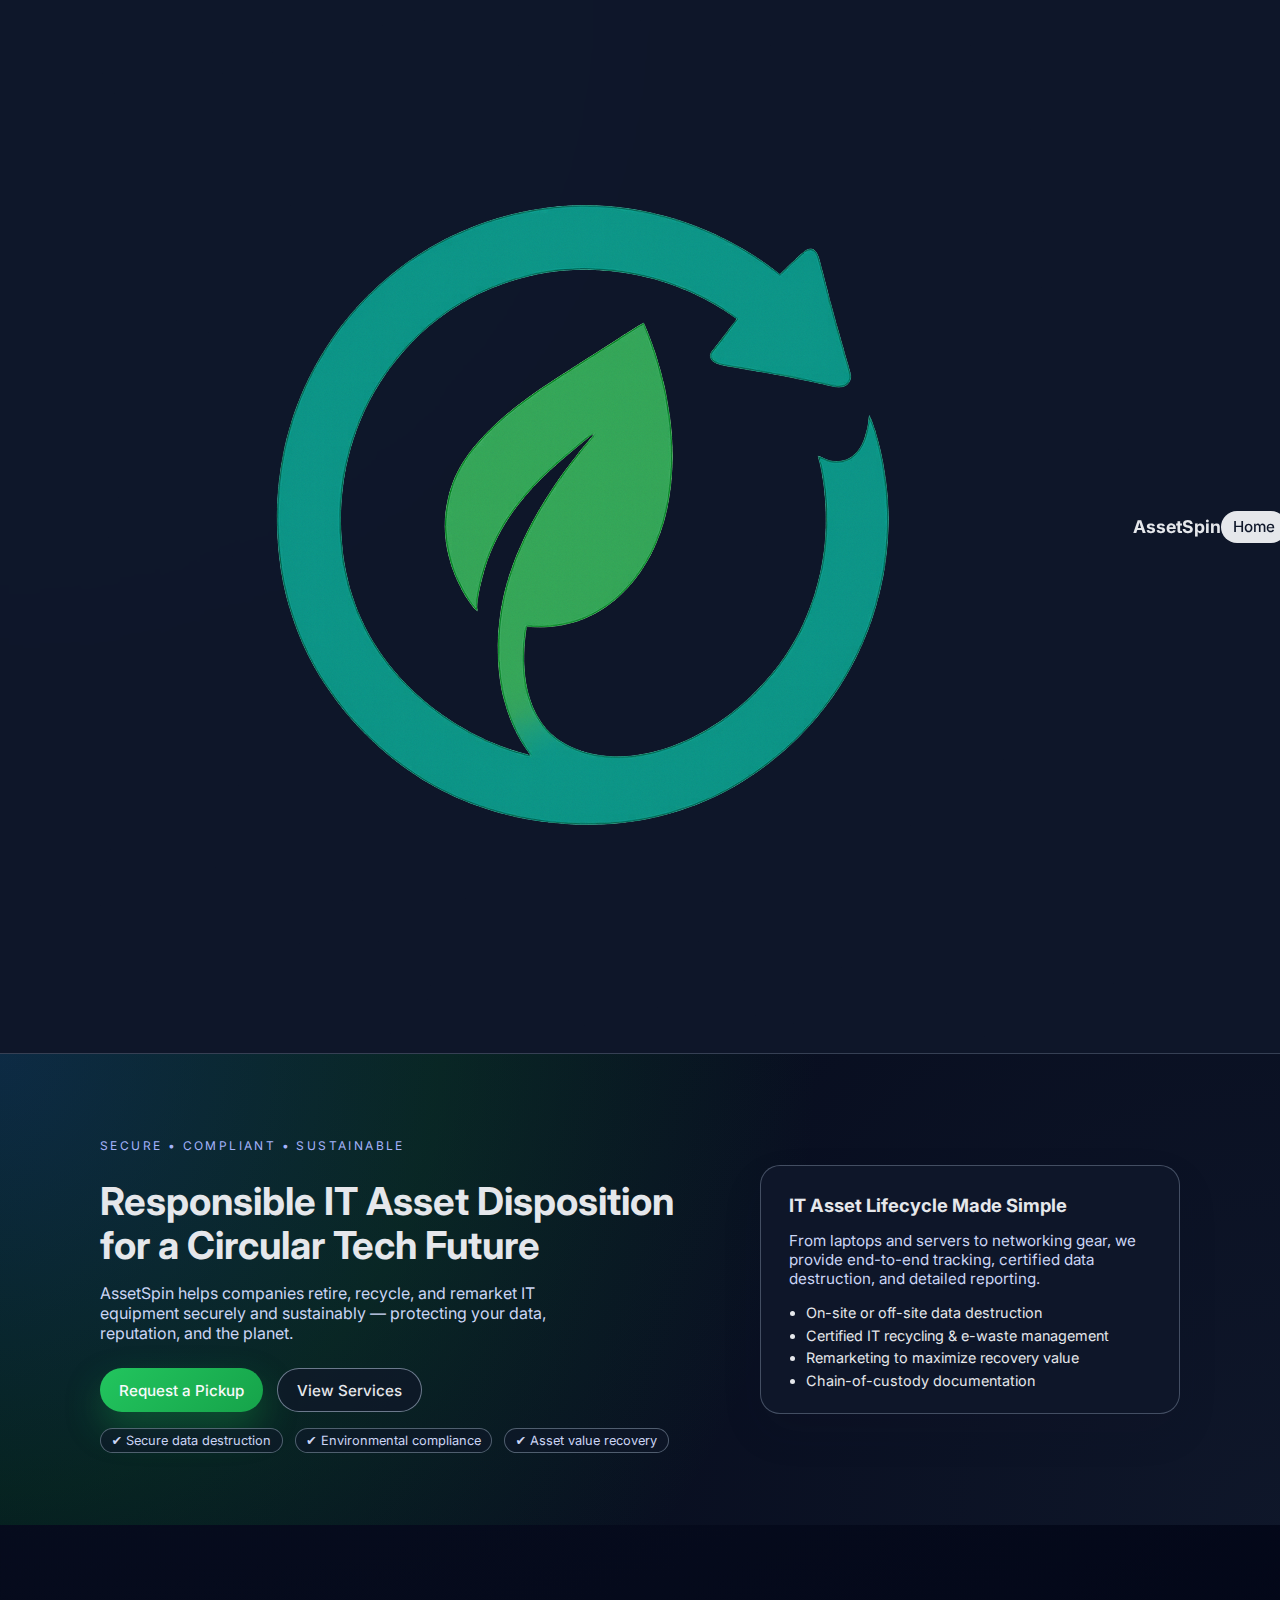
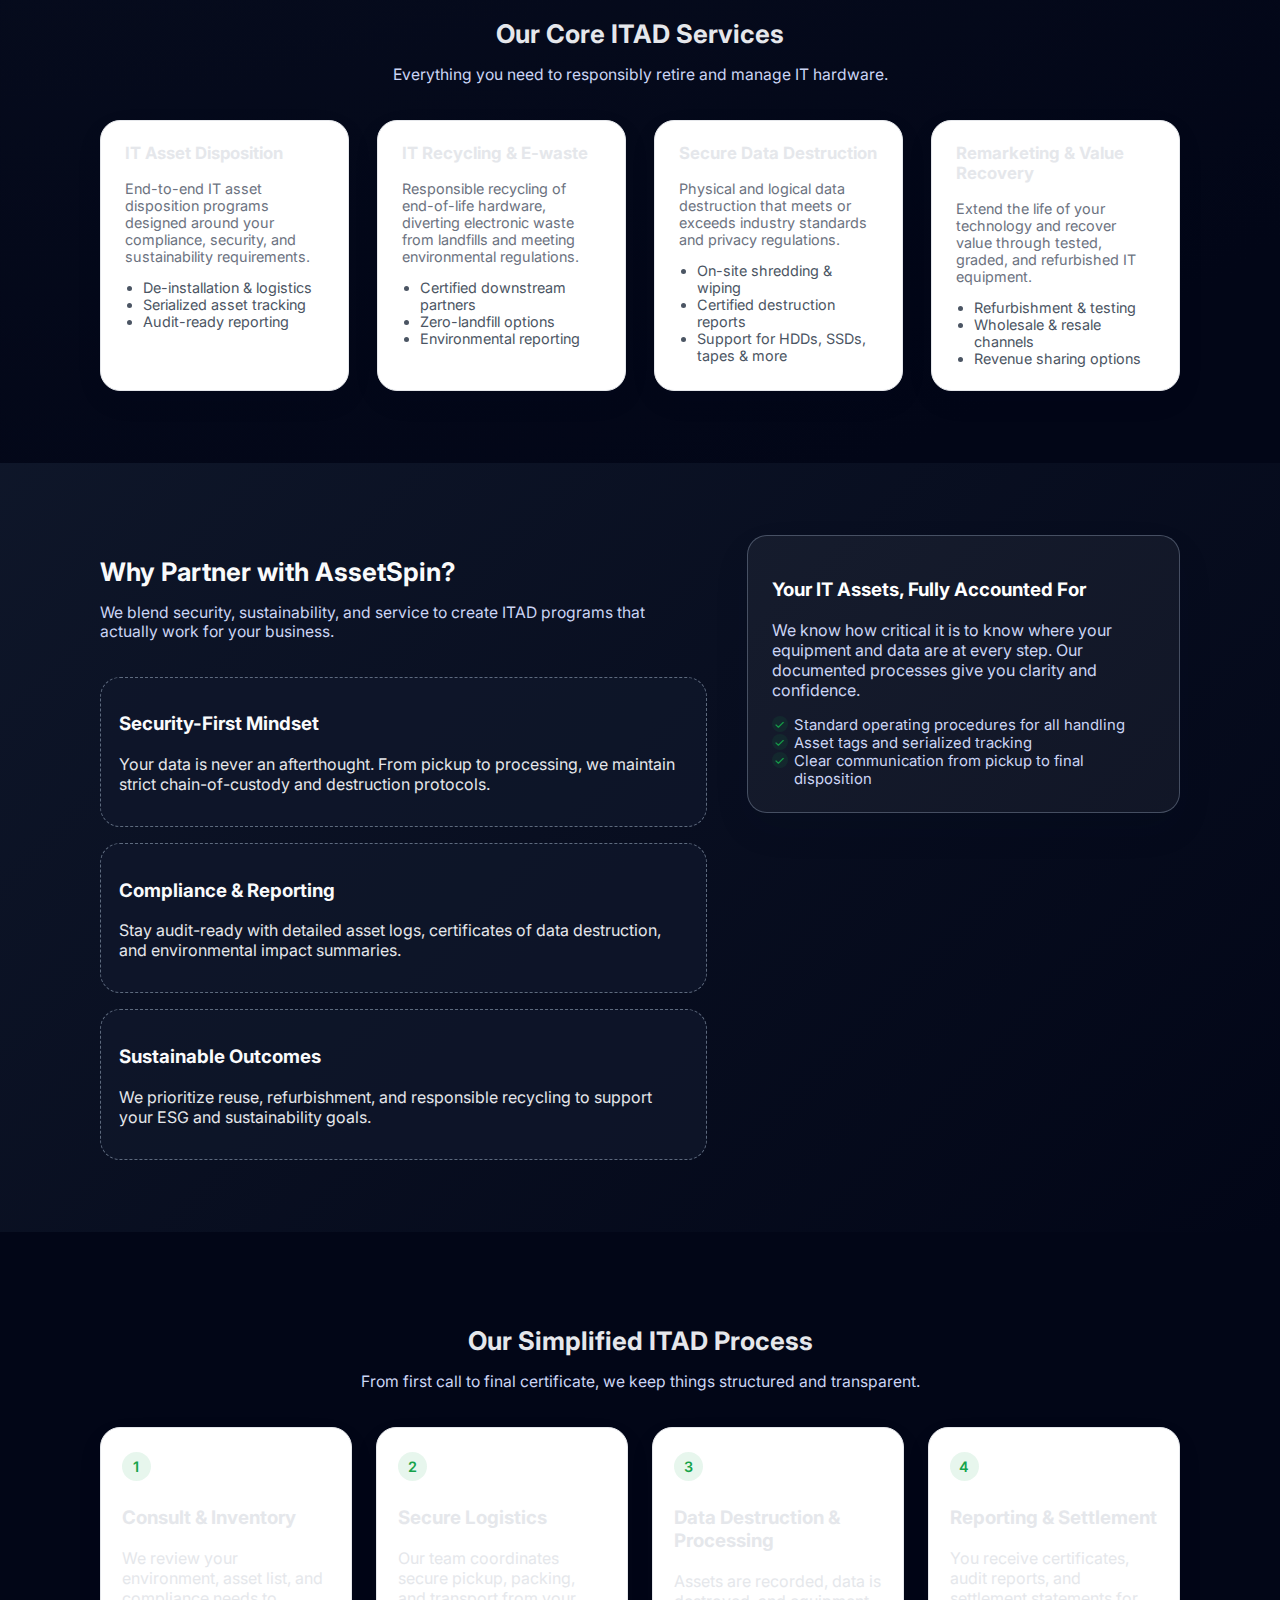
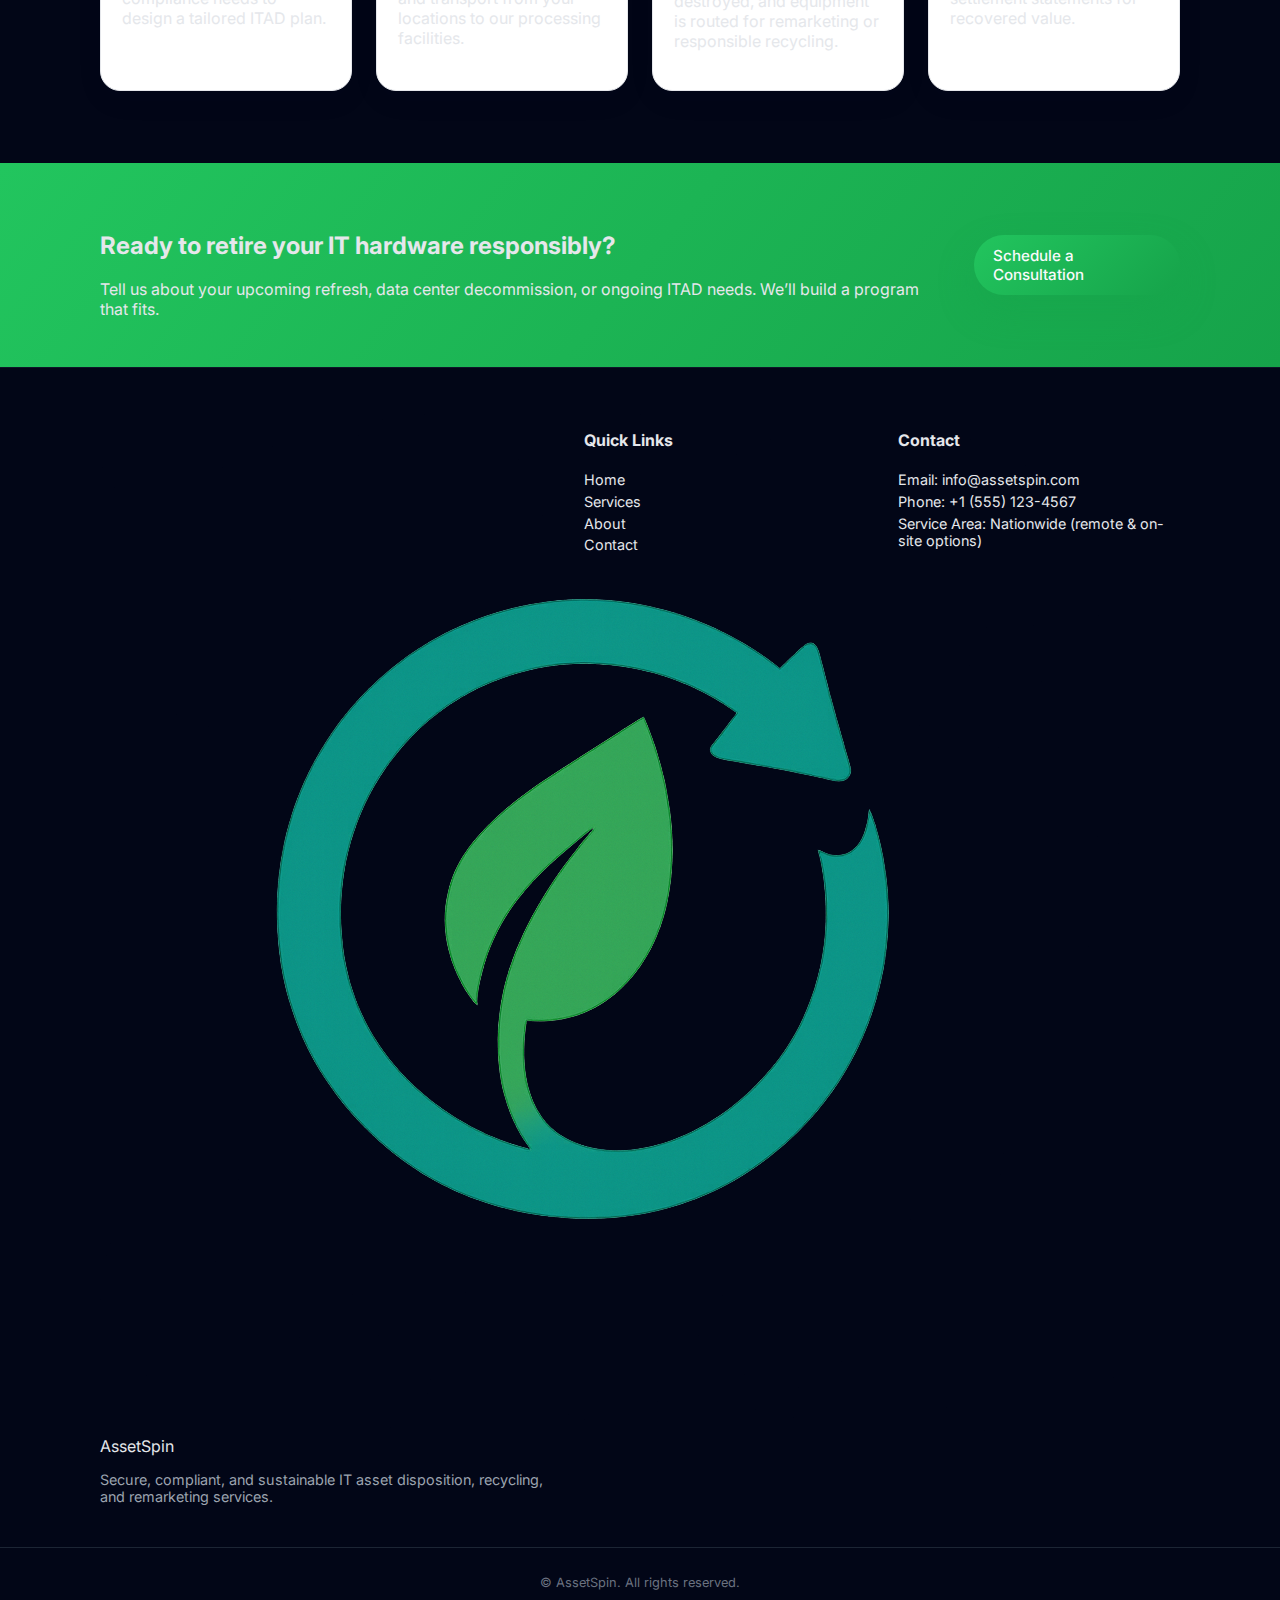
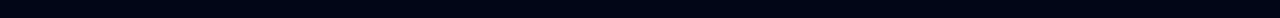
<file: index.html>
<!DOCTYPE html>
<html lang="en">
<head>
  <meta charset="UTF-8" />
  <meta name="viewport" content="width=device-width, initial-scale=1.0" />
  <link rel="icon" type="image/png" href="favicon.png">
  <title>AssetSpin | Responsible IT Asset Disposition</title>
  <meta name="description" content="AssetSpin provides secure, compliant IT asset disposition, recycling, data destruction, and remarketing services.">
  <link rel="stylesheet" href="css/styles.css" />
  <link rel="preconnect" href="https://fonts.googleapis.com">
  <link rel="preconnect" href="https://fonts.gstatic.com" crossorigin>
  <link href="https://fonts.googleapis.com/css2?family=Inter:wght@300;400;500;600;700&display=swap" rel="stylesheet">
  <link rel="icon" type="image/png" href="favicon.png" sizes="512x512">
<link rel="icon" type="image/png" href="favicon.png" sizes="256x256">
<link rel="icon" type="image/png" href="favicon.png" sizes="128x128">
<link rel="icon" type="image/png" href="favicon.png" sizes="32x32">
<link rel="icon" type="image/png" href="favicon.png" sizes="16x16">
</head>
<body>
  <header class="site-header">
    <div class="container nav-container">
      <a href="index.html" class="logo">
  <img src="img/logo.png" alt="AssetSpin logo" class="logo-img">
  <span class="logo-text">AssetSpin</span>
</a>
      <button class="nav-toggle" aria-label="Toggle navigation">
        <span class="nav-toggle-line"></span>
        <span class="nav-toggle-line"></span>
        <span class="nav-toggle-line"></span>
      </button>
      <nav class="site-nav">
        <ul>
          <li><a href="index.html" class="active">Home</a></li>
          <li><a href="services.html">Services</a></li>
          <li><a href="about.html">About</a></li>
          <li><a href="contact.html" class="btn-nav">Contact</a></li>
        </ul>
      </nav>
    </div>
  </header>

  <main>
    <section class="hero">
      <div class="container hero-inner">
        <div class="hero-content">
          <p class="eyebrow">Secure • Compliant • Sustainable</p>
          <h1>Responsible IT Asset Disposition for a Circular Tech Future</h1>
          <p class="hero-subtitle">
            AssetSpin helps companies retire, recycle, and remarket IT equipment
            securely and sustainably — protecting your data, reputation, and the planet.
          </p>
          <div class="hero-actions">
            <a href="contact.html" class="btn btn-primary">Request a Pickup</a>
            <a href="services.html" class="btn btn-secondary">View Services</a>
          </div>
          <div class="hero-meta">
            <span>✔ Secure data destruction</span>
            <span>✔ Environmental compliance</span>
            <span>✔ Asset value recovery</span>
          </div>
        </div>
        <div class="hero-card">
          <h2>IT Asset Lifecycle Made Simple</h2>
          <p>
            From laptops and servers to networking gear, we provide end-to-end
            tracking, certified data destruction, and detailed reporting.
          </p>
          <ul class="hero-list">
            <li>On-site or off-site data destruction</li>
            <li>Certified IT recycling & e-waste management</li>
            <li>Remarketing to maximize recovery value</li>
            <li>Chain-of-custody documentation</li>
          </ul>
        </div>
      </div>
    </section>

    <section class="section" id="services">
      <div class="container">
        <header class="section-header">
          <h2>Our Core ITAD Services</h2>
          <p>Everything you need to responsibly retire and manage IT hardware.</p>
        </header>
        <div class="grid grid-4">
          <article class="card service-card">
            <h3>IT Asset Disposition</h3>
            <p>
              End-to-end IT asset disposition programs designed around your compliance,
              security, and sustainability requirements.
            </p>
            <ul>
              <li>De-installation & logistics</li>
              <li>Serialized asset tracking</li>
              <li>Audit-ready reporting</li>
            </ul>
          </article>
          <article class="card service-card">
            <h3>IT Recycling & E-waste</h3>
            <p>
              Responsible recycling of end-of-life hardware, diverting electronic
              waste from landfills and meeting environmental regulations.
            </p>
            <ul>
              <li>Certified downstream partners</li>
              <li>Zero-landfill options</li>
              <li>Environmental reporting</li>
            </ul>
          </article>
          <article class="card service-card">
            <h3>Secure Data Destruction</h3>
            <p>
              Physical and logical data destruction that meets or exceeds industry
              standards and privacy regulations.
            </p>
            <ul>
              <li>On-site shredding & wiping</li>
              <li>Certified destruction reports</li>
              <li>Support for HDDs, SSDs, tapes & more</li>
            </ul>
          </article>
          <article class="card service-card">
            <h3>Remarketing & Value Recovery</h3>
            <p>
              Extend the life of your technology and recover value through tested,
              graded, and refurbished IT equipment.
            </p>
            <ul>
              <li>Refurbishment & testing</li>
              <li>Wholesale & resale channels</li>
              <li>Revenue sharing options</li>
            </ul>
          </article>
        </div>
      </div>
    </section>

    <section class="section section-alt">
      <div class="container two-column">
        <div>
          <header class="section-header left">
            <h2>Why Partner with AssetSpin?</h2>
            <p>
              We blend security, sustainability, and service to create ITAD programs
              that actually work for your business.
            </p>
          </header>
          <div class="pill-list">
            <div class="pill">
              <h3>Security-First Mindset</h3>
              <p>
                Your data is never an afterthought. From pickup to processing,
                we maintain strict chain-of-custody and destruction protocols.
              </p>
            </div>
            <div class="pill">
              <h3>Compliance & Reporting</h3>
              <p>
                Stay audit-ready with detailed asset logs, certificates of data
                destruction, and environmental impact summaries.
              </p>
            </div>
            <div class="pill">
              <h3>Sustainable Outcomes</h3>
              <p>
                We prioritize reuse, refurbishment, and responsible recycling to
                support your ESG and sustainability goals.
              </p>
            </div>
          </div>
        </div>
        <div class="highlight-card">
          <h3>Your IT Assets, Fully Accounted For</h3>
          <p>
            We know how critical it is to know where your equipment and data are at
            every step. Our documented processes give you clarity and confidence.
          </p>
          <ul class="checklist">
            <li>Standard operating procedures for all handling</li>
            <li>Asset tags and serialized tracking</li>
            <li>Clear communication from pickup to final disposition</li>
          </ul>
        </div>
      </div>
    </section>

    <section class="section">
      <div class="container">
        <header class="section-header">
          <h2>Our Simplified ITAD Process</h2>
          <p>From first call to final certificate, we keep things structured and transparent.</p>
        </header>
        <div class="process-grid">
          <div class="process-step">
            <span class="step-number">1</span>
            <h3>Consult & Inventory</h3>
            <p>We review your environment, asset list, and compliance needs to design a tailored ITAD plan.</p>
          </div>
          <div class="process-step">
            <span class="step-number">2</span>
            <h3>Secure Logistics</h3>
            <p>Our team coordinates secure pickup, packing, and transport from your locations to our processing facilities.</p>
          </div>
          <div class="process-step">
            <span class="step-number">3</span>
            <h3>Data Destruction & Processing</h3>
            <p>Assets are recorded, data is destroyed, and equipment is routed for remarketing or responsible recycling.</p>
          </div>
          <div class="process-step">
            <span class="step-number">4</span>
            <h3>Reporting & Settlement</h3>
            <p>You receive certificates, audit reports, and settlement statements for recovered value.</p>
          </div>
        </div>
      </div>
    </section>

    <section class="section cta-section">
      <div class="container cta-inner">
        <div>
          <h2>Ready to retire your IT hardware responsibly?</h2>
          <p>
            Tell us about your upcoming refresh, data center decommission, or ongoing ITAD needs.
            We’ll build a program that fits.
          </p>
        </div>
        <div>
          <a href="contact.html" class="btn btn-primary">Schedule a Consultation</a>
        </div>
      </div>
    </section>
  </main>

  <footer class="site-footer">
    <div class="container footer-grid">
      <div class="footer-brand">
        <div class="footer-logo">
  <img src="img/logo.png" alt="AssetSpin logo" class="footer-logo-img">
  <span class="footer-logo-text">AssetSpin</span>
</div>
        <p>
          Secure, compliant, and sustainable IT asset disposition, recycling, and remarketing services.
        </p>
      </div>
      <div>
        <h4>Quick Links</h4>
        <ul class="footer-links">
          <li><a href="index.html">Home</a></li>
          <li><a href="services.html">Services</a></li>
          <li><a href="about.html">About</a></li>
          <li><a href="contact.html">Contact</a></li>
        </ul>
      </div>
      <div>
        <h4>Contact</h4>
        <ul class="footer-links">
          <li>Email: <a href="mailto:info@assetspin.com">info@assetspin.com</a></li>
          <li>Phone: <a href="tel:+1-555-123-4567">+1 (555) 123-4567</a></li>
          <li>Service Area: Nationwide (remote & on-site options)</li>
        </ul>
      </div>
    </div>
    <div class="footer-bottom">
      <p>© <span id="year"></span> AssetSpin. All rights reserved.</p>
    </div>
  </footer>

  <script src="js/main.js"></script>
</body>
</html>
</file>
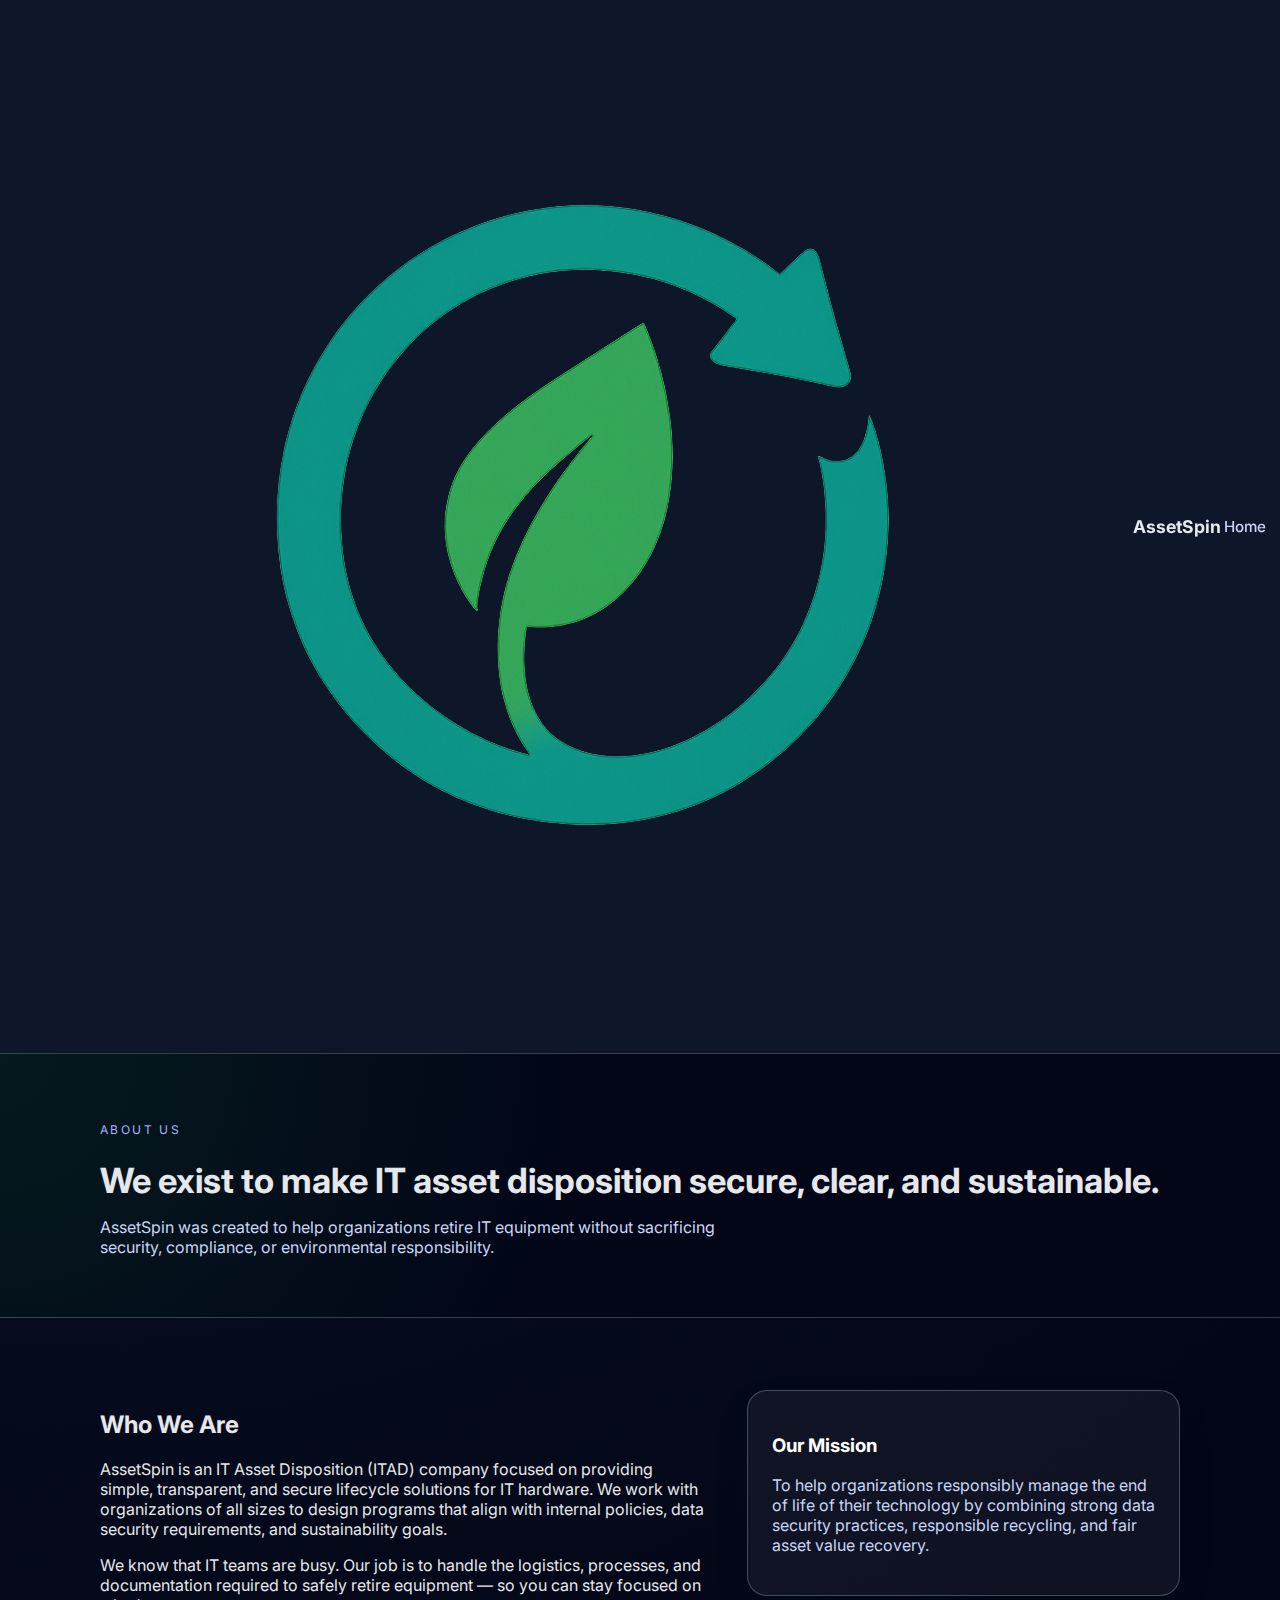
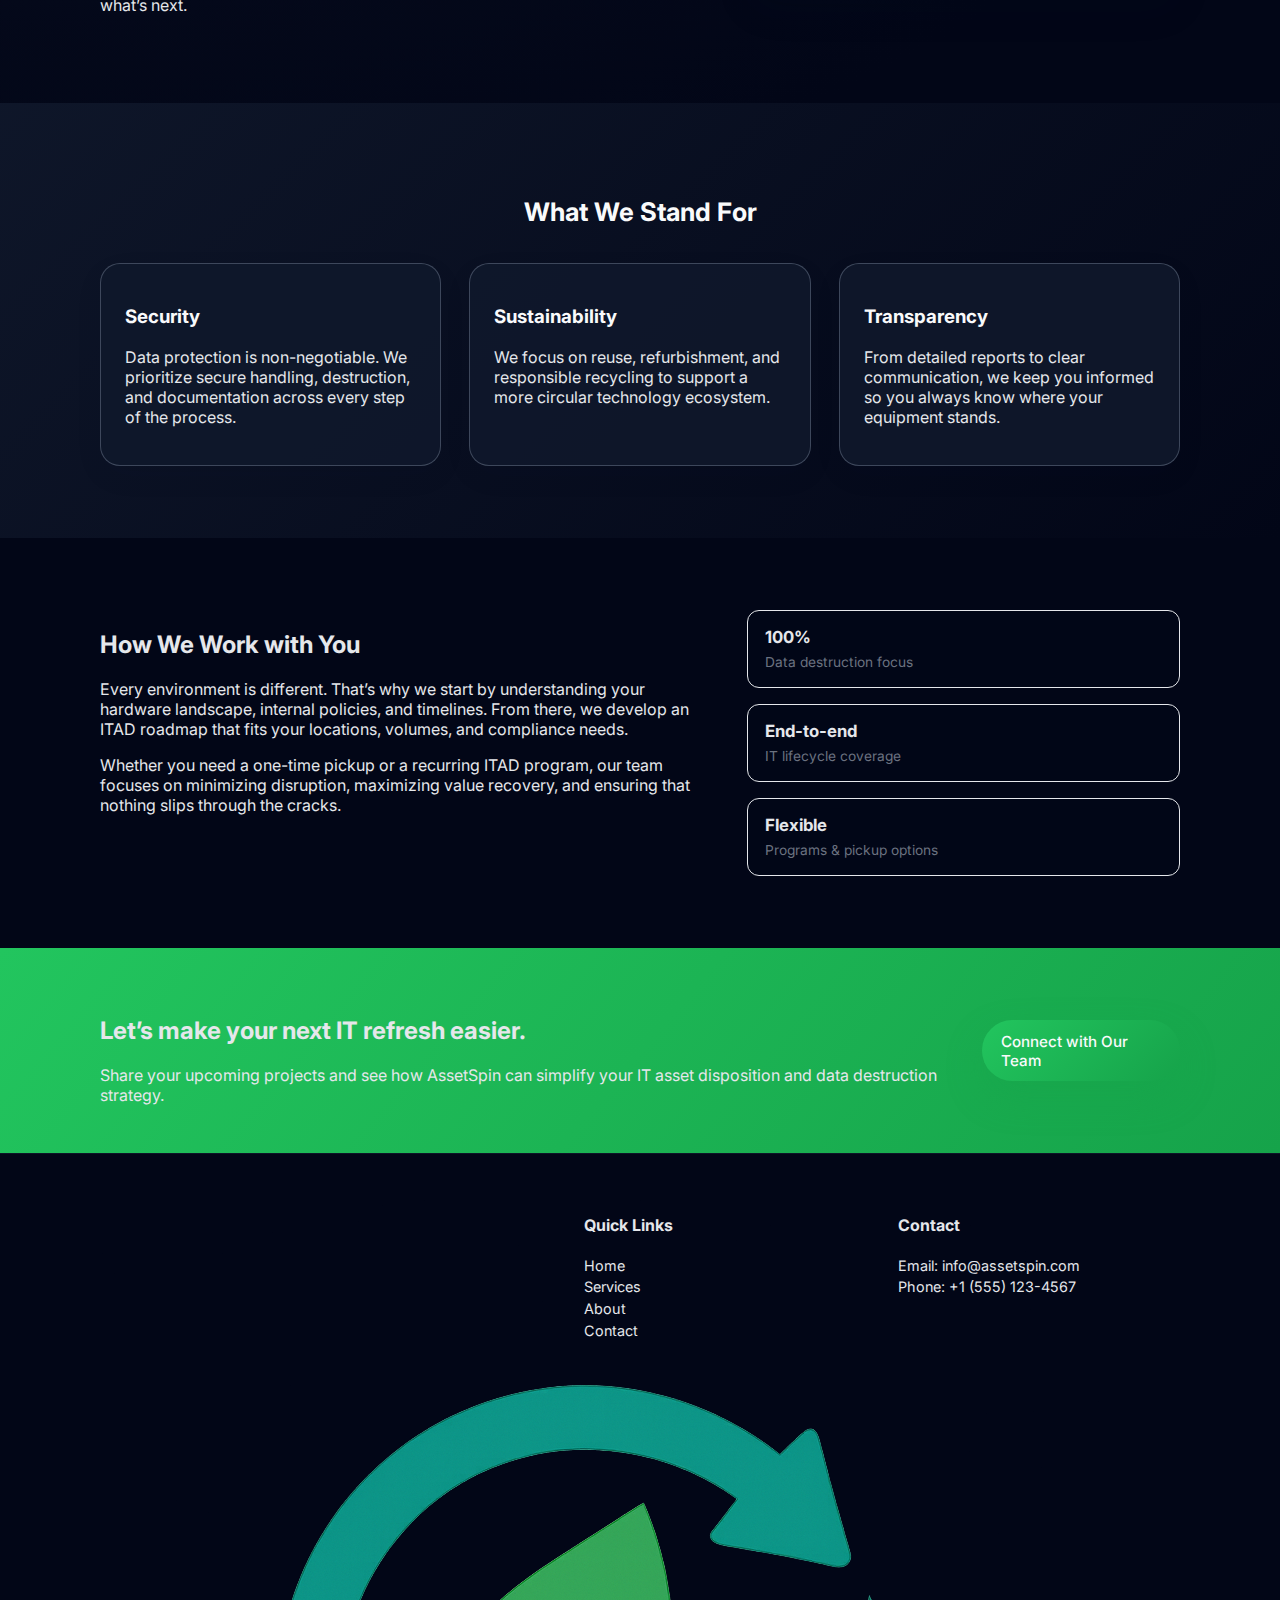
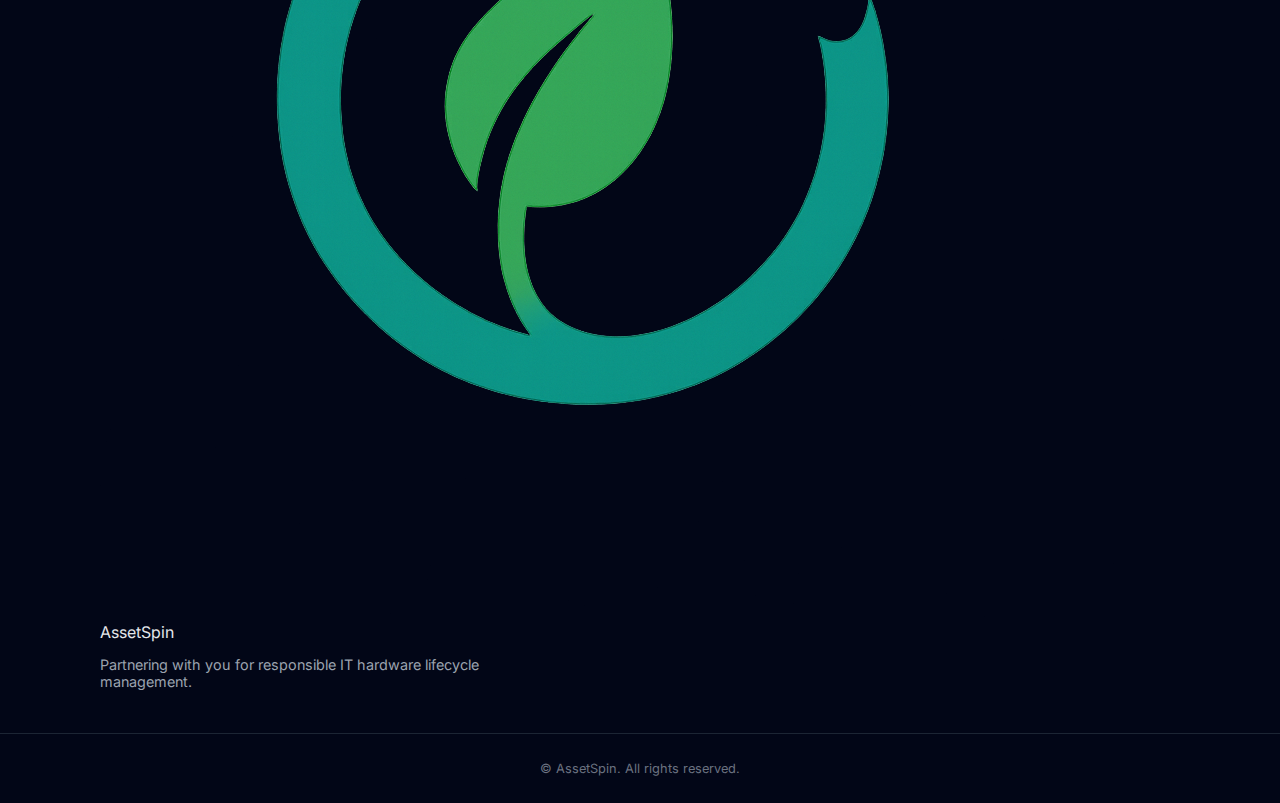
<file: about.html>
<!DOCTYPE html>
<html lang="en">
<head>
  <meta charset="UTF-8" />
  <meta name="viewport" content="width=device-width, initial-scale=1.0" />
  <title>About AssetSpin | IT Asset Disposition Partner</title>
  <meta name="description" content="Learn about AssetSpin, your partner for secure, compliant, and sustainable IT asset disposition.">
  <link rel="stylesheet" href="css/styles.css" />
  <link rel="preconnect" href="https://fonts.googleapis.com">
  <link rel="preconnect" href="https://fonts.gstatic.com" crossorigin>
  <link href="https://fonts.googleapis.com/css2?family=Inter:wght@300;400;500;600;700&display=swap" rel="stylesheet">
</head>
<body>
  <header class="site-header">
    <div class="container nav-container">
      <a href="index.html" class="logo">
  <img src="img/logo.png" alt="AssetSpin logo" class="logo-img">
  <span class="logo-text">AssetSpin</span>
</a>
      <button class="nav-toggle" aria-label="Toggle navigation">
        <span class="nav-toggle-line"></span>
        <span class="nav-toggle-line"></span>
        <span class="nav-toggle-line"></span>
      </button>
      <nav class="site-nav">
        <ul>
          <li><a href="index.html">Home</a></li>
          <li><a href="services.html">Services</a></li>
          <li><a href="about.html" class="active">About</a></li>
          <li><a href="contact.html" class="btn-nav">Contact</a></li>
        </ul>
      </nav>
    </div>
  </header>

  <main>
    <section class="page-hero">
      <div class="container">
        <p class="eyebrow">About Us</p>
        <h1>We exist to make IT asset disposition secure, clear, and sustainable.</h1>
        <p class="hero-subtitle">
          AssetSpin was created to help organizations retire IT equipment without sacrificing security,
          compliance, or environmental responsibility.
        </p>
      </div>
    </section>

    <section class="section">
      <div class="container two-column">
        <div>
          <h2>Who We Are</h2>
          <p>
            AssetSpin is an IT Asset Disposition (ITAD) company focused on providing simple, transparent,
            and secure lifecycle solutions for IT hardware. We work with organizations of all sizes to design
            programs that align with internal policies, data security requirements, and sustainability goals.
          </p>
          <p>
            We know that IT teams are busy. Our job is to handle the logistics, processes, and documentation
            required to safely retire equipment — so you can stay focused on what’s next.
          </p>
        </div>
        <div class="highlight-card">
          <h3>Our Mission</h3>
          <p>
            To help organizations responsibly manage the end of life of their technology by combining
            strong data security practices, responsible recycling, and fair asset value recovery.
          </p>
        </div>
      </div>
    </section>

    <section class="section section-alt">
      <div class="container">
        <header class="section-header">
          <h2>What We Stand For</h2>
        </header>
        <div class="grid grid-3">
          <div class="card">
            <h3>Security</h3>
            <p>
              Data protection is non-negotiable. We prioritize secure handling, destruction, and documentation
              across every step of the process.
            </p>
          </div>
          <div class="card">
            <h3>Sustainability</h3>
            <p>
              We focus on reuse, refurbishment, and responsible recycling to support a more circular technology ecosystem.
            </p>
          </div>
          <div class="card">
            <h3>Transparency</h3>
            <p>
              From detailed reports to clear communication, we keep you informed so you always know where your equipment stands.
            </p>
          </div>
        </div>
      </div>
    </section>

    <section class="section">
      <div class="container two-column">
        <div>
          <h2>How We Work with You</h2>
          <p>
            Every environment is different. That’s why we start by understanding your hardware landscape,
            internal policies, and timelines. From there, we develop an ITAD roadmap that fits your locations,
            volumes, and compliance needs.
          </p>
          <p>
            Whether you need a one-time pickup or a recurring ITAD program, our team focuses on minimizing
            disruption, maximizing value recovery, and ensuring that nothing slips through the cracks.
          </p>
        </div>
        <div>
          <div class="stats-grid">
            <div class="stat">
              <span class="stat-number">100%</span>
              <span class="stat-label">Data destruction focus</span>
            </div>
            <div class="stat">
              <span class="stat-number">End-to-end</span>
              <span class="stat-label">IT lifecycle coverage</span>
            </div>
            <div class="stat">
              <span class="stat-number">Flexible</span>
              <span class="stat-label">Programs & pickup options</span>
            </div>
          </div>
        </div>
      </div>
    </section>

    <section class="section cta-section">
      <div class="container cta-inner">
        <div>
          <h2>Let’s make your next IT refresh easier.</h2>
          <p>
            Share your upcoming projects and see how AssetSpin can simplify your IT asset disposition
            and data destruction strategy.
          </p>
        </div>
        <div>
          <a href="contact.html" class="btn btn-primary">Connect with Our Team</a>
        </div>
      </div>
    </section>
  </main>

  <footer class="site-footer">
    <div class="container footer-grid">
      <div class="footer-brand">
        <div class="footer-logo">
  <img src="img/logo.png" alt="AssetSpin logo" class="footer-logo-img">
  <span class="footer-logo-text">AssetSpin</span>
</div>
        <p>Partnering with you for responsible IT hardware lifecycle management.</p>
      </div>
      <div>
        <h4>Quick Links</h4>
        <ul class="footer-links">
          <li><a href="index.html">Home</a></li>
          <li><a href="services.html">Services</a></li>
          <li><a href="about.html">About</a></li>
          <li><a href="contact.html">Contact</a></li>
        </ul>
      </div>
      <div>
        <h4>Contact</h4>
        <ul class="footer-links">
          <li>Email: <a href="mailto:info@assetspin.com">info@assetspin.com</a></li>
          <li>Phone: <a href="tel:+1-555-123-4567">+1 (555) 123-4567</a></li>
        </ul>
      </div>
    </div>
    <div class="footer-bottom">
      <p>© <span id="year"></span> AssetSpin. All rights reserved.</p>
    </div>
  </footer>

  <script src="js/main.js"></script>
</body>
</html>
</file>
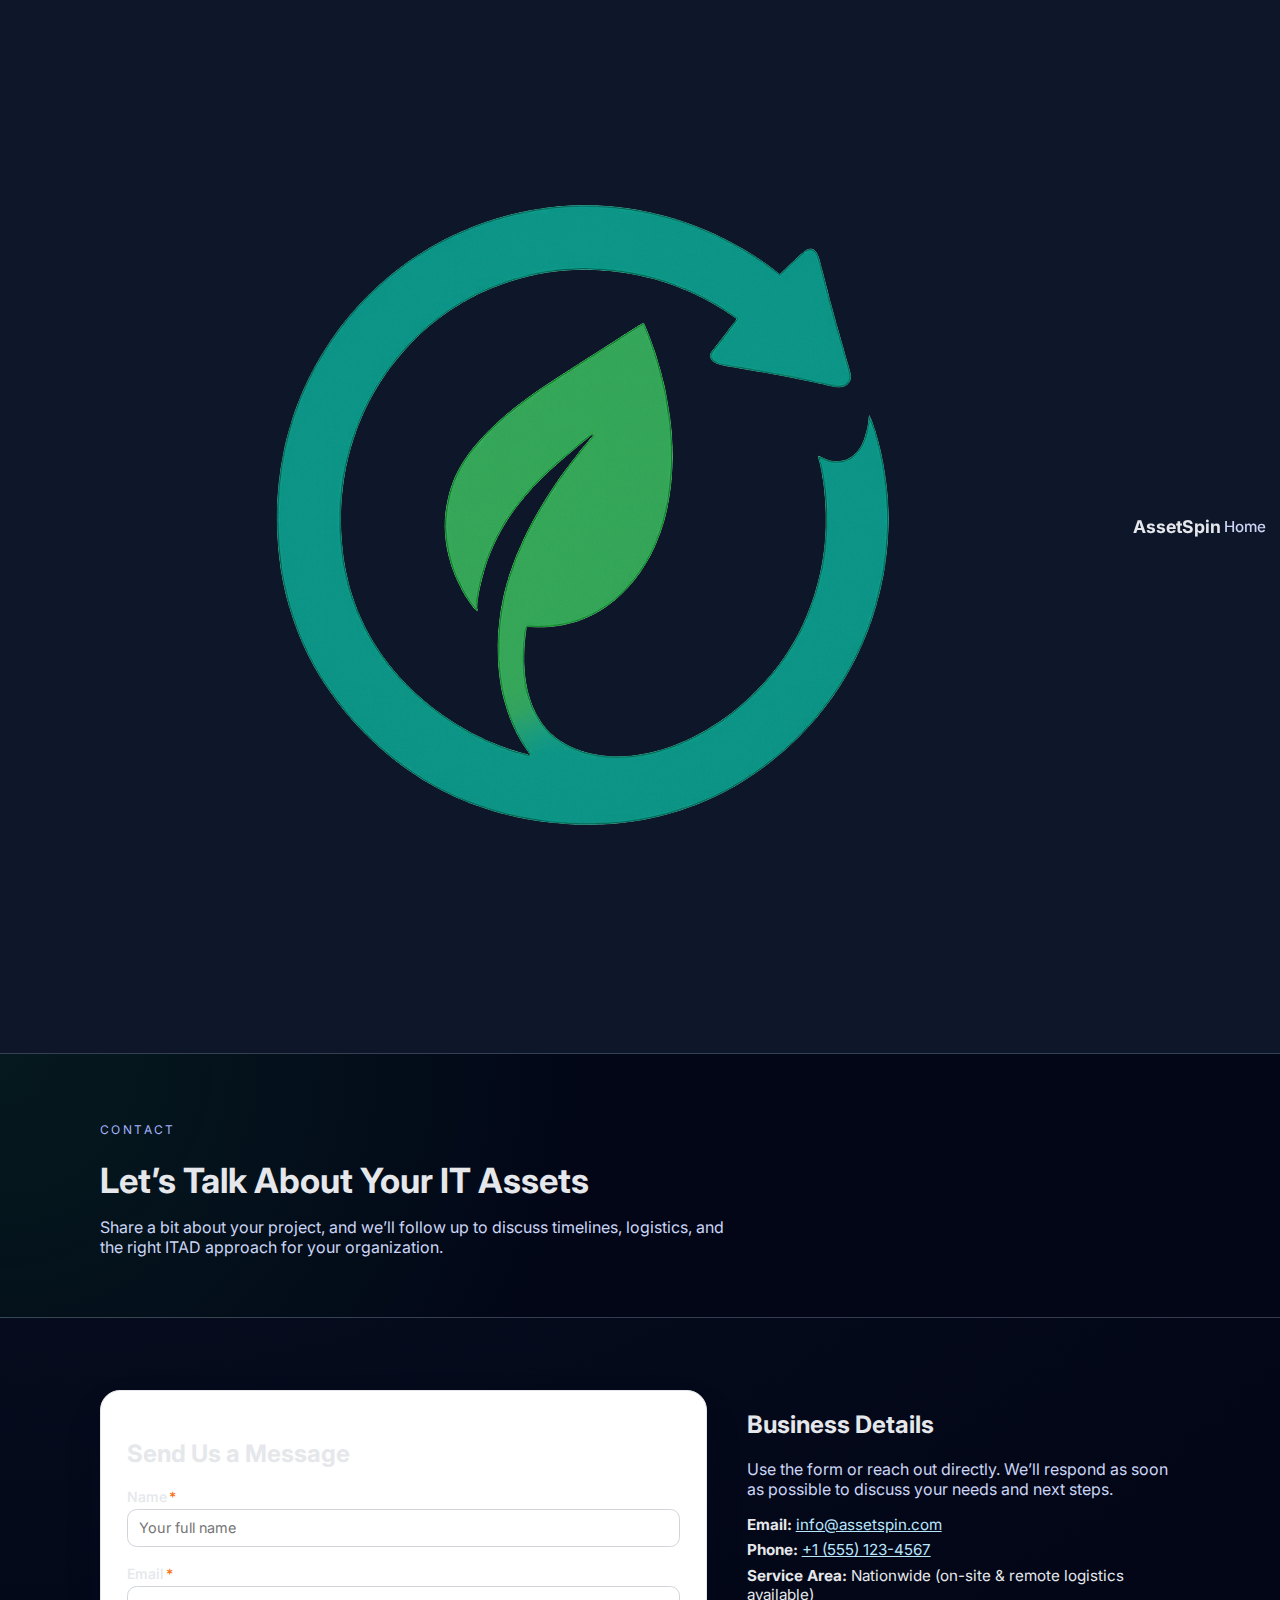
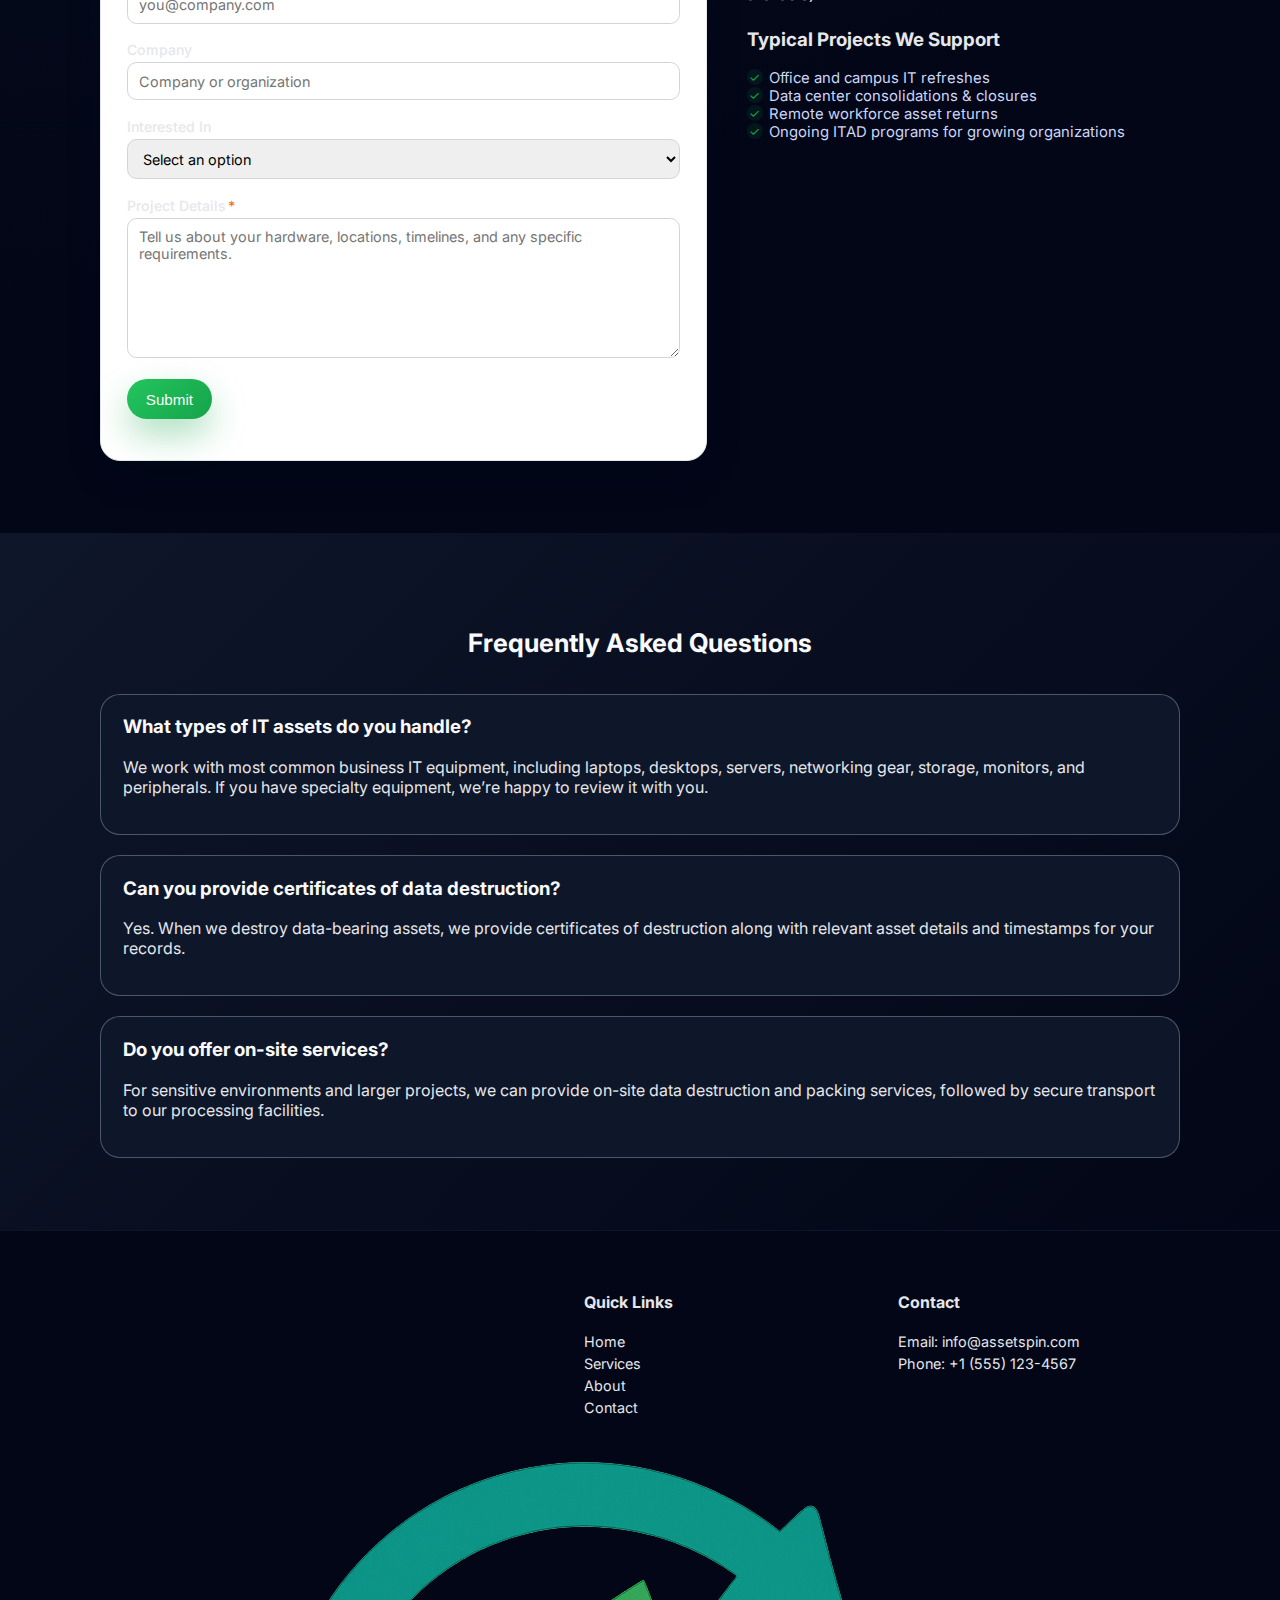
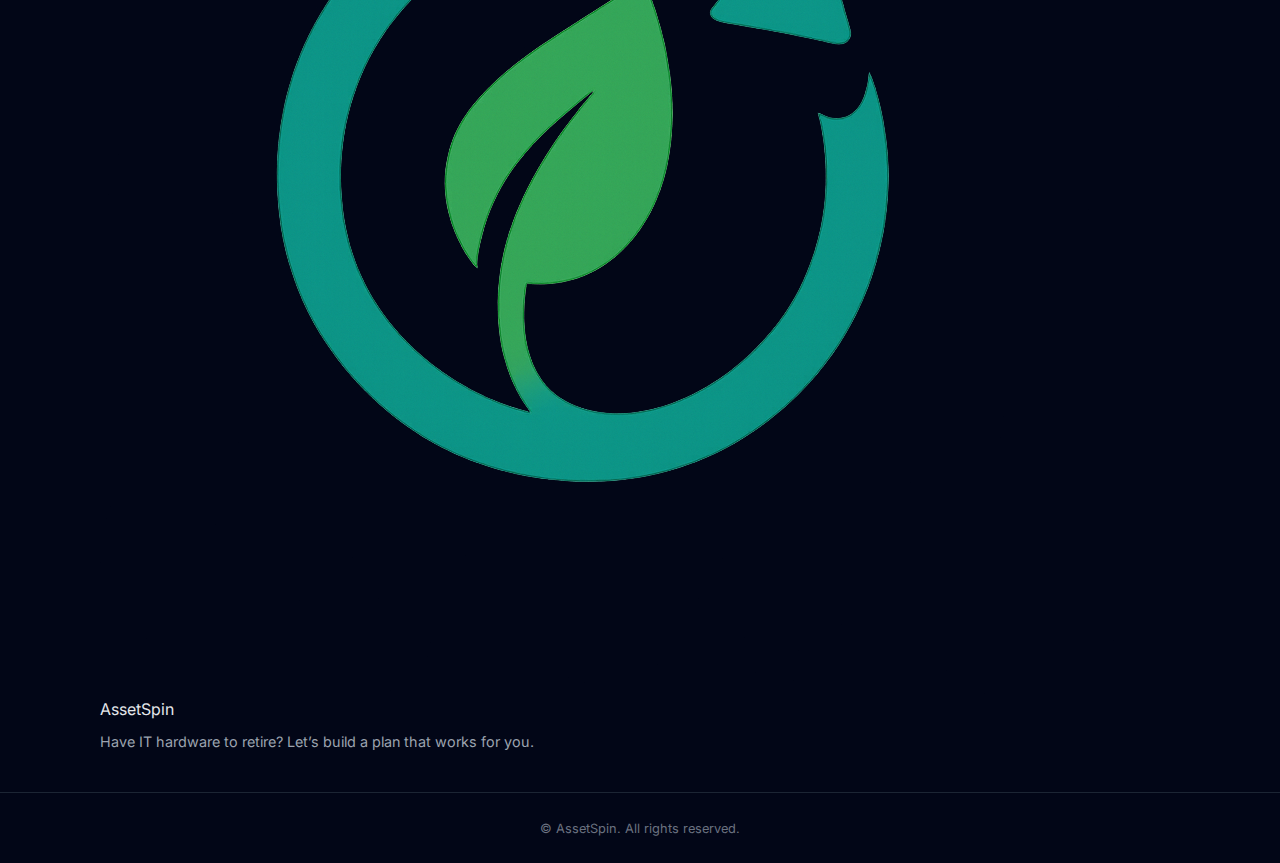
<file: contact.html>
<!DOCTYPE html>
<html lang="en">
<head>
  <meta charset="UTF-8" />
  <meta name="viewport" content="width=device-width, initial-scale=1.0" />
  <link rel="icon" type="image/png" href="favicon.png">
  <title>Contact AssetSpin | ITAD & Recycling</title>
  <meta name="description" content="Contact AssetSpin to discuss IT asset disposition, recycling, data destruction, and remarketing services.">
  <link rel="stylesheet" href="css/styles.css" />
  <link rel="preconnect" href="https://fonts.googleapis.com">
  <link rel="preconnect" href="https://fonts.gstatic.com" crossorigin>
  <link href="https://fonts.googleapis.com/css2?family=Inter:wght@300;400;500;600;700&display=swap" rel="stylesheet">
  <link rel="icon" type="image/png" href="favicon.png" sizes="512x512">
<link rel="icon" type="image/png" href="favicon.png" sizes="256x256">
<link rel="icon" type="image/png" href="favicon.png" sizes="128x128">
<link rel="icon" type="image/png" href="favicon.png" sizes="32x32">
<link rel="icon" type="image/png" href="favicon.png" sizes="16x16">
</head>
<body>
  <header class="site-header">
    <div class="container nav-container">
     <a href="index.html" class="logo">
  <img src="img/logo.png" alt="AssetSpin logo" class="logo-img">
  <span class="logo-text">AssetSpin</span>
</a>
      <button class="nav-toggle" aria-label="Toggle navigation">
        <span class="nav-toggle-line"></span>
        <span class="nav-toggle-line"></span>
        <span class="nav-toggle-line"></span>
      </button>
      <nav class="site-nav">
        <ul>
          <li><a href="index.html">Home</a></li>
          <li><a href="services.html">Services</a></li>
          <li><a href="about.html">About</a></li>
          <li><a href="contact.html" class="btn-nav active">Contact</a></li>
        </ul>
      </nav>
    </div>
  </header>

  <main>
    <section class="page-hero">
      <div class="container">
        <p class="eyebrow">Contact</p>
        <h1>Let’s Talk About Your IT Assets</h1>
        <p class="hero-subtitle">
          Share a bit about your project, and we’ll follow up to discuss timelines, logistics,
          and the right ITAD approach for your organization.
        </p>
      </div>
    </section>

    <section class="section">
      <div class="container two-column">
        <div class="contact-form-wrapper">
          <h2>Send Us a Message</h2>
          <form class="contact-form" id="contactForm" method="post" action="#">
            <div class="form-group">
              <label for="name">Name<span class="required">*</span></label>
              <input type="text" id="name" name="name" required placeholder="Your full name" />
            </div>
            <div class="form-group">
              <label for="email">Email<span class="required">*</span></label>
              <input type="email" id="email" name="email" required placeholder="you@company.com" />
            </div>
            <div class="form-group">
              <label for="company">Company</label>
              <input type="text" id="company" name="company" placeholder="Company or organization" />
            </div>
            <div class="form-group">
              <label for="services">Interested In</label>
              <select id="services" name="services">
                <option value="">Select an option</option>
                <option value="ITAD">IT Asset Disposition (ITAD)</option>
                <option value="recycling">IT Recycling & E-waste</option>
                <option value="data">Secure Data Destruction</option>
                <option value="remarketing">Remarketing & Value Recovery</option>
                <option value="other">Multiple / Other</option>
              </select>
            </div>
            <div class="form-group">
              <label for="message">Project Details<span class="required">*</span></label>
              <textarea id="message" name="message" rows="5" required placeholder="Tell us about your hardware, locations, timelines, and any specific requirements."></textarea>
            </div>
            <button type="submit" class="btn btn-primary">Submit</button>
            <p class="form-note" id="formNote"></p>
          </form>
        </div>

        <div class="contact-details">
          <h2>Business Details</h2>
          <p>
            Use the form or reach out directly. We’ll respond as soon as possible to discuss your needs and next steps.
          </p>
          <ul class="contact-list">
            <li><strong>Email:</strong> <a href="mailto:info@assetspin.com">info@assetspin.com</a></li>
            <li><strong>Phone:</strong> <a href="tel:+1-555-123-4567">+1 (555) 123-4567</a></li>
            <li><strong>Service Area:</strong> Nationwide (on-site & remote logistics available)</li>
          </ul>
          <h3>Typical Projects We Support</h3>
          <ul class="checklist">
            <li>Office and campus IT refreshes</li>
            <li>Data center consolidations & closures</li>
            <li>Remote workforce asset returns</li>
            <li>Ongoing ITAD programs for growing organizations</li>
          </ul>
        </div>
      </div>
    </section>

    <section class="section section-alt">
      <div class="container">
        <header class="section-header">
          <h2>Frequently Asked Questions</h2>
        </header>
        <div class="faq">
          <div class="faq-item">
            <h3>What types of IT assets do you handle?</h3>
            <p>
              We work with most common business IT equipment, including laptops, desktops, servers, networking gear,
              storage, monitors, and peripherals. If you have specialty equipment, we’re happy to review it with you.
            </p>
          </div>
          <div class="faq-item">
            <h3>Can you provide certificates of data destruction?</h3>
            <p>
              Yes. When we destroy data-bearing assets, we provide certificates of destruction along with relevant asset
              details and timestamps for your records.
            </p>
          </div>
          <div class="faq-item">
            <h3>Do you offer on-site services?</h3>
            <p>
              For sensitive environments and larger projects, we can provide on-site data destruction and packing
              services, followed by secure transport to our processing facilities.
            </p>
          </div>
        </div>
      </div>
    </section>
  </main>

  <footer class="site-footer">
    <div class="container footer-grid">
      <div class="footer-brand">
        <div class="footer-logo">
  <img src="img/logo.png" alt="AssetSpin logo" class="footer-logo-img">
  <span class="footer-logo-text">AssetSpin</span>
</div>
        <p>Have IT hardware to retire? Let’s build a plan that works for you.</p>
      </div>
      <div>
        <h4>Quick Links</h4>
        <ul class="footer-links">
          <li><a href="index.html">Home</a></li>
          <li><a href="services.html">Services</a></li>
          <li><a href="about.html">About</a></li>
          <li><a href="contact.html">Contact</a></li>
        </ul>
      </div>
      <div>
        <h4>Contact</h4>
        <ul class="footer-links">
          <li>Email: <a href="mailto:info@assetspin.com">info@assetspin.com</a></li>
          <li>Phone: <a href="tel:+1-555-123-4567">+1 (555) 123-4567</a></li>
        </ul>
      </div>
    </div>
    <div class="footer-bottom">
      <p>© <span id="year"></span> AssetSpin. All rights reserved.</p>
    </div>
  </footer>

  <script src="js/main.js"></script>
</body>
</html>
</file>
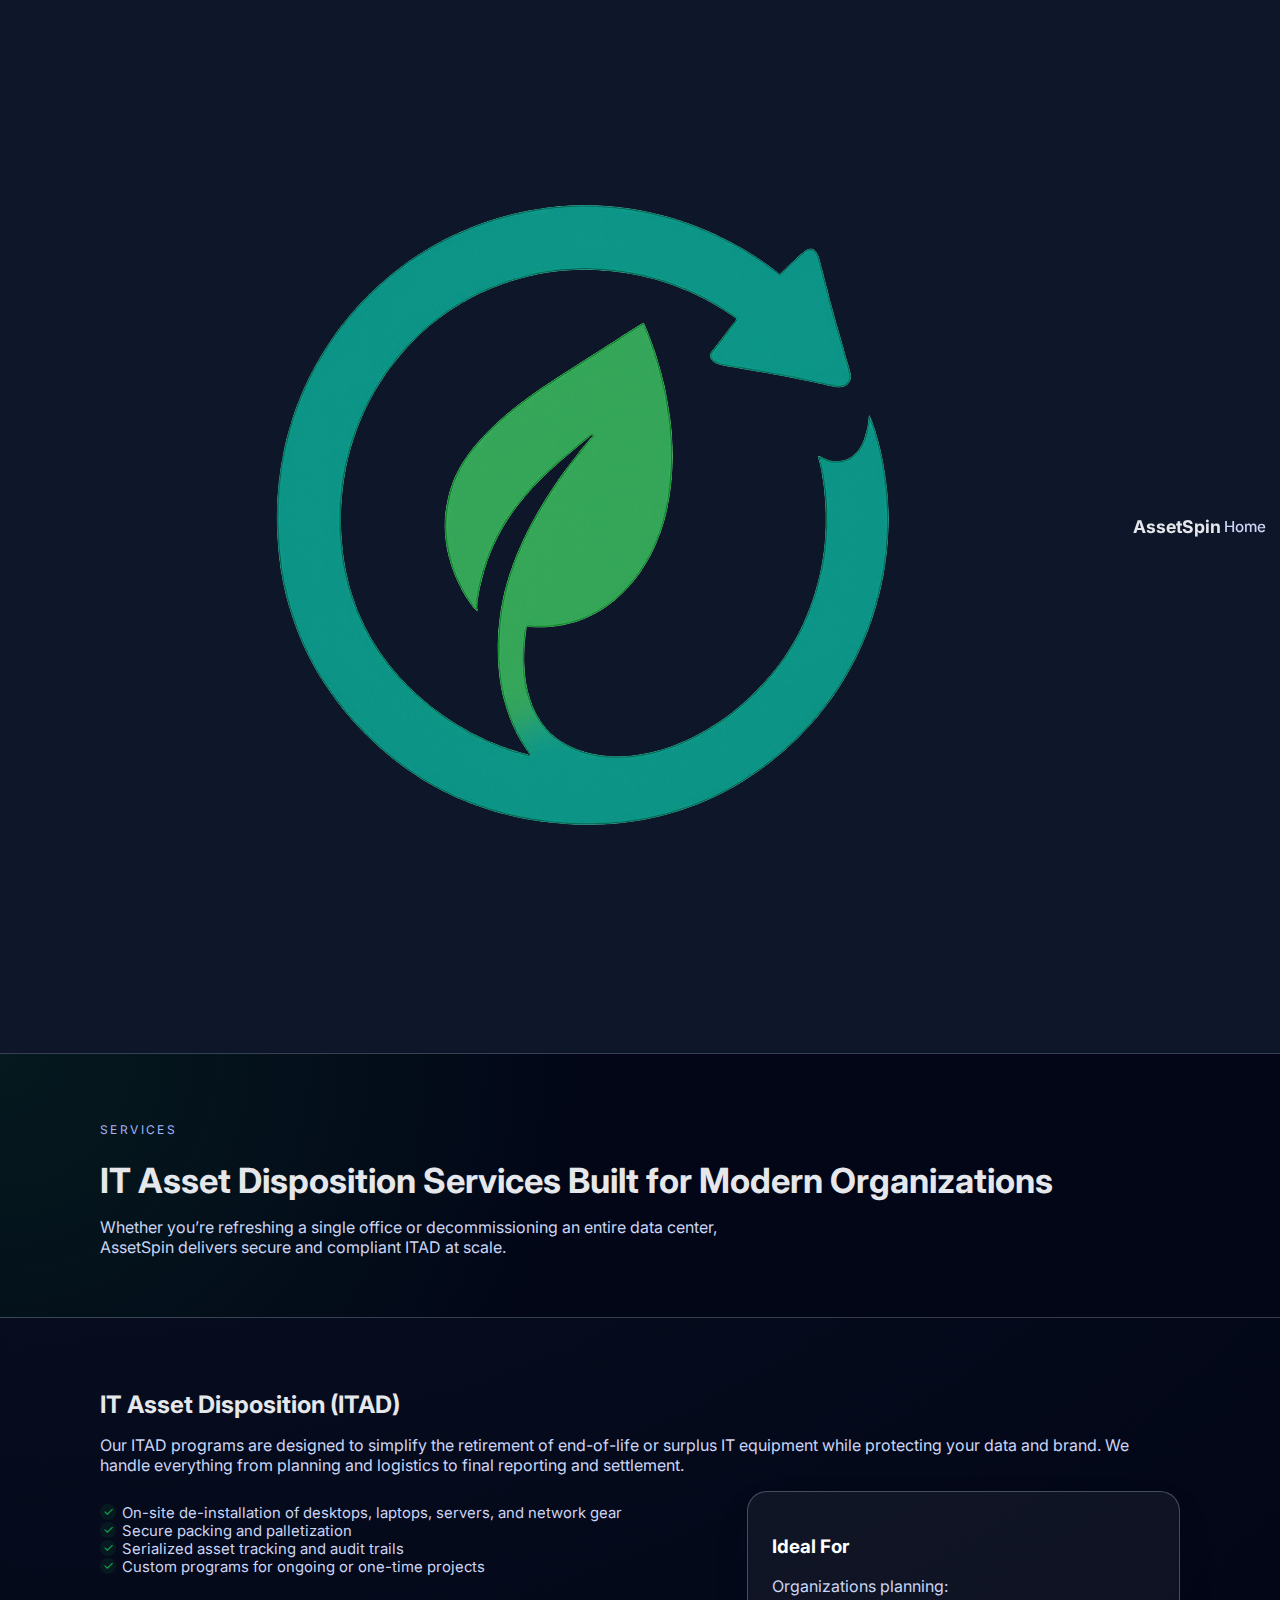
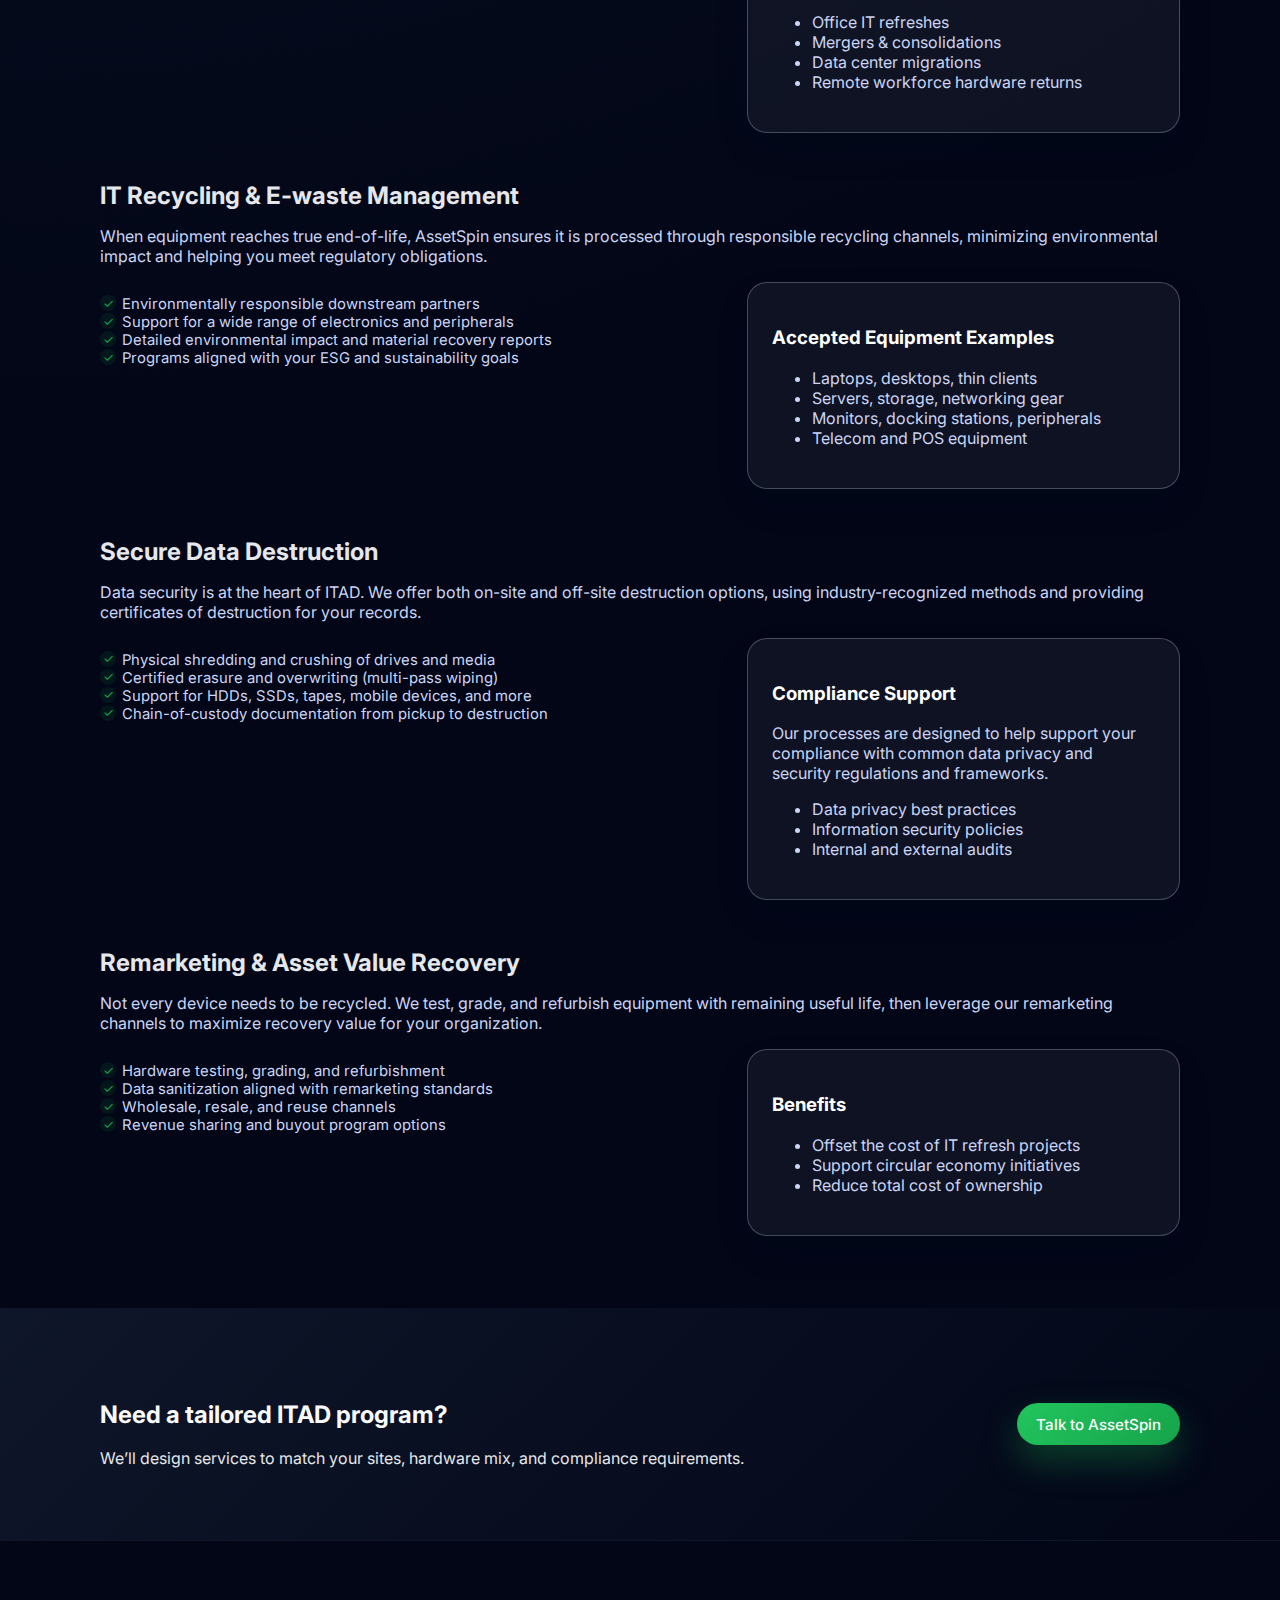
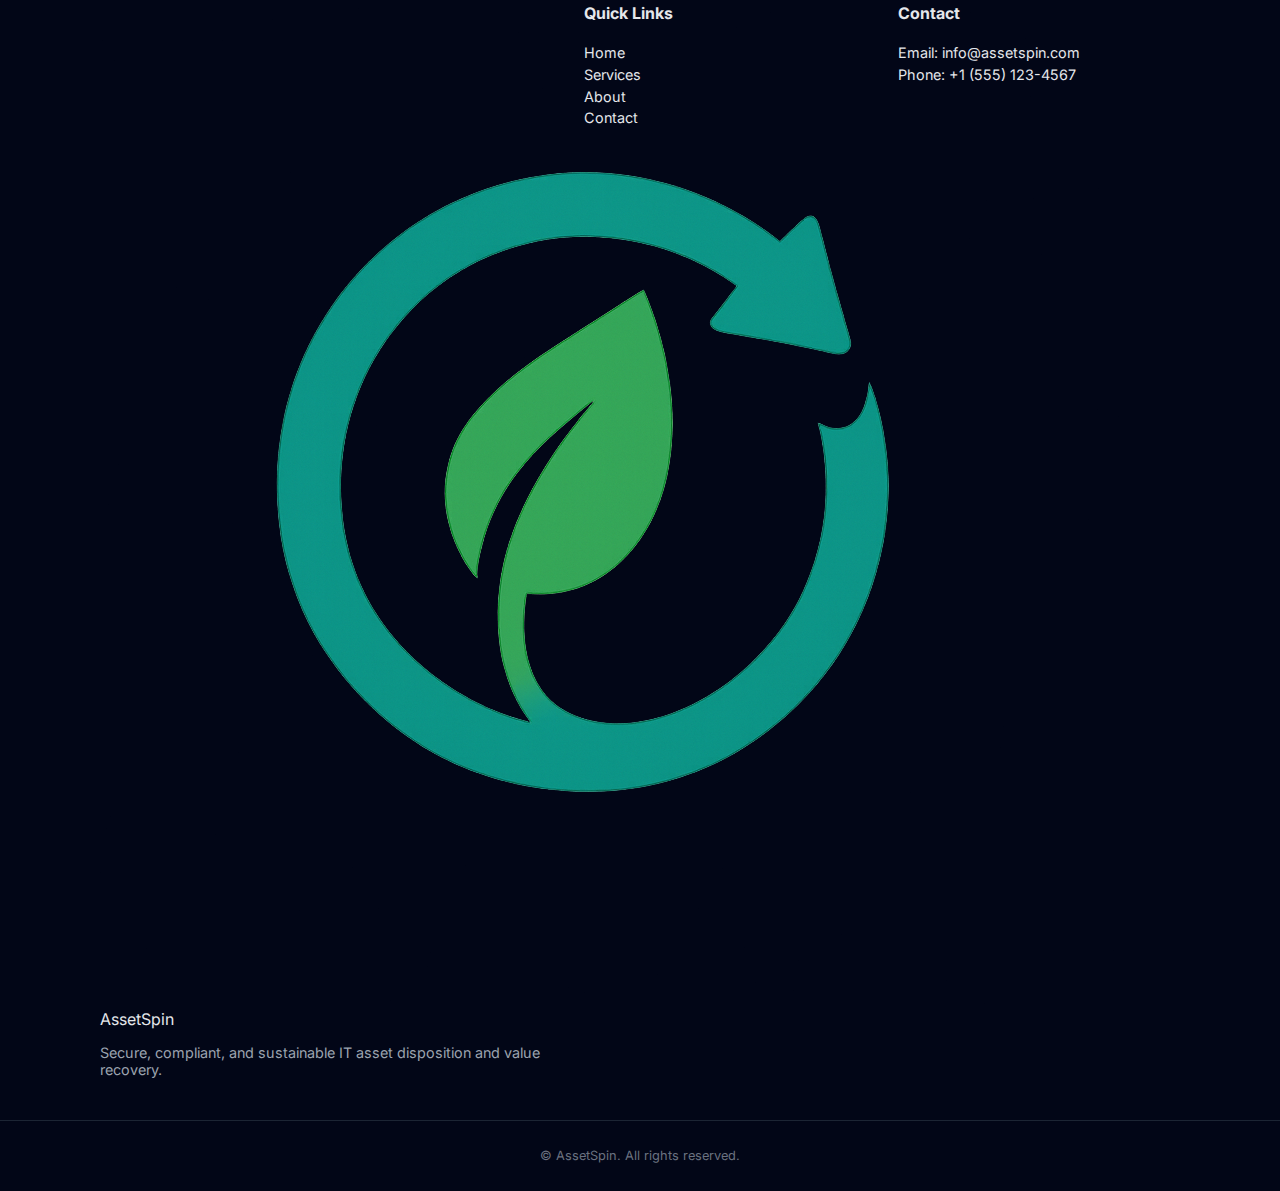
<file: services.html>
<!DOCTYPE html>
<html lang="en">
<head>
  <meta charset="UTF-8" />
  <meta name="viewport" content="width=device-width, initial-scale=1.0" />
  <link rel="icon" type="image/png" href="favicon.png">
  <title>Services | AssetSpin IT Asset Disposition</title>
  <meta name="description" content="Explore AssetSpin's IT asset disposition, recycling, data destruction, and remarketing services.">
  <link rel="stylesheet" href="css/styles.css" />
  <link rel="preconnect" href="https://fonts.googleapis.com">
  <link rel="preconnect" href="https://fonts.gstatic.com" crossorigin>
  <link href="https://fonts.googleapis.com/css2?family=Inter:wght@300;400;500;600;700&display=swap" rel="stylesheet">
  <link rel="icon" type="image/png" href="favicon.png" sizes="512x512">
<link rel="icon" type="image/png" href="favicon.png" sizes="256x256">
<link rel="icon" type="image/png" href="favicon.png" sizes="128x128">
<link rel="icon" type="image/png" href="favicon.png" sizes="32x32">
<link rel="icon" type="image/png" href="favicon.png" sizes="16x16">
</head>
<body>
  <header class="site-header">
    <div class="container nav-container">
      <a href="index.html" class="logo">
  <img src="img/logo.png" alt="AssetSpin logo" class="logo-img">
  <span class="logo-text">AssetSpin</span>
</a>
      <button class="nav-toggle" aria-label="Toggle navigation">
        <span class="nav-toggle-line"></span>
        <span class="nav-toggle-line"></span>
        <span class="nav-toggle-line"></span>
      </button>
      <nav class="site-nav">
        <ul>
          <li><a href="index.html">Home</a></li>
          <li><a href="services.html" class="active">Services</a></li>
          <li><a href="about.html">About</a></li>
          <li><a href="contact.html" class="btn-nav">Contact</a></li>
        </ul>
      </nav>
    </div>
  </header>

  <main>
    <section class="page-hero">
      <div class="container">
        <p class="eyebrow">Services</p>
        <h1>IT Asset Disposition Services Built for Modern Organizations</h1>
        <p class="hero-subtitle">
          Whether you’re refreshing a single office or decommissioning an entire data center,
          AssetSpin delivers secure and compliant ITAD at scale.
        </p>
      </div>
    </section>

    <section class="section">
      <div class="container">
        <article class="service-detail">
          <h2>IT Asset Disposition (ITAD)</h2>
          <p>
            Our ITAD programs are designed to simplify the retirement of end-of-life or surplus IT equipment
            while protecting your data and brand. We handle everything from planning and logistics to final
            reporting and settlement.
          </p>
          <div class="two-column">
            <ul class="checklist">
              <li>On-site de-installation of desktops, laptops, servers, and network gear</li>
              <li>Secure packing and palletization</li>
              <li>Serialized asset tracking and audit trails</li>
              <li>Custom programs for ongoing or one-time projects</li>
            </ul>
            <div class="highlight-card">
              <h3>Ideal For</h3>
              <p>Organizations planning:</p>
              <ul>
                <li>Office IT refreshes</li>
                <li>Mergers & consolidations</li>
                <li>Data center migrations</li>
                <li>Remote workforce hardware returns</li>
              </ul>
            </div>
          </div>
        </article>

        <article class="service-detail">
          <h2>IT Recycling & E-waste Management</h2>
          <p>
            When equipment reaches true end-of-life, AssetSpin ensures it is processed through responsible
            recycling channels, minimizing environmental impact and helping you meet regulatory obligations.
          </p>
          <div class="two-column">
            <ul class="checklist">
              <li>Environmentally responsible downstream partners</li>
              <li>Support for a wide range of electronics and peripherals</li>
              <li>Detailed environmental impact and material recovery reports</li>
              <li>Programs aligned with your ESG and sustainability goals</li>
            </ul>
            <div class="highlight-card">
              <h3>Accepted Equipment Examples</h3>
              <ul>
                <li>Laptops, desktops, thin clients</li>
                <li>Servers, storage, networking gear</li>
                <li>Monitors, docking stations, peripherals</li>
                <li>Telecom and POS equipment</li>
              </ul>
            </div>
          </div>
        </article>

        <article class="service-detail">
          <h2>Secure Data Destruction</h2>
          <p>
            Data security is at the heart of ITAD. We offer both on-site and off-site destruction options, using
            industry-recognized methods and providing certificates of destruction for your records.
          </p>
          <div class="two-column">
            <ul class="checklist">
              <li>Physical shredding and crushing of drives and media</li>
              <li>Certified erasure and overwriting (multi-pass wiping)</li>
              <li>Support for HDDs, SSDs, tapes, mobile devices, and more</li>
              <li>Chain-of-custody documentation from pickup to destruction</li>
            </ul>
            <div class="highlight-card">
              <h3>Compliance Support</h3>
              <p>
                Our processes are designed to help support your compliance with common
                data privacy and security regulations and frameworks.
              </p>
              <ul>
                <li>Data privacy best practices</li>
                <li>Information security policies</li>
                <li>Internal and external audits</li>
              </ul>
            </div>
          </div>
        </article>

        <article class="service-detail">
          <h2>Remarketing & Asset Value Recovery</h2>
          <p>
            Not every device needs to be recycled. We test, grade, and refurbish equipment with remaining
            useful life, then leverage our remarketing channels to maximize recovery value for your organization.
          </p>
          <div class="two-column">
            <ul class="checklist">
              <li>Hardware testing, grading, and refurbishment</li>
              <li>Data sanitization aligned with remarketing standards</li>
              <li>Wholesale, resale, and reuse channels</li>
              <li>Revenue sharing and buyout program options</li>
            </ul>
            <div class="highlight-card">
              <h3>Benefits</h3>
              <ul>
                <li>Offset the cost of IT refresh projects</li>
                <li>Support circular economy initiatives</li>
                <li>Reduce total cost of ownership</li>
              </ul>
            </div>
          </div>
        </article>
      </div>
    </section>

    <section class="section section-alt">
      <div class="container cta-inner">
        <div>
          <h2>Need a tailored ITAD program?</h2>
          <p>We’ll design services to match your sites, hardware mix, and compliance requirements.</p>
        </div>
        <div>
          <a href="contact.html" class="btn btn-primary">Talk to AssetSpin</a>
        </div>
      </div>
    </section>
  </main>

  <footer class="site-footer">
    <div class="container footer-grid">
      <div class="footer-brand">
        <div class="footer-logo">
  <img src="img/logo.png" alt="AssetSpin logo" class="footer-logo-img">
  <span class="footer-logo-text">AssetSpin</span>
</div>
        <p>Secure, compliant, and sustainable IT asset disposition and value recovery.</p>
      </div>
      <div>
        <h4>Quick Links</h4>
        <ul class="footer-links">
          <li><a href="index.html">Home</a></li>
          <li><a href="services.html">Services</a></li>
          <li><a href="about.html">About</a></li>
          <li><a href="contact.html">Contact</a></li>
        </ul>
      </div>
      <div>
        <h4>Contact</h4>
        <ul class="footer-links">
          <li>Email: <a href="mailto:info@assetspin.com">info@assetspin.com</a></li>
          <li>Phone: <a href="tel:+1-555-123-4567">+1 (555) 123-4567</a></li>
        </ul>
      </div>
    </div>
    <div class="footer-bottom">
      <p>© <span id="year"></span> AssetSpin. All rights reserved.</p>
    </div>
  </footer>

  <script src="js/main.js"></script>
</body>
</html>
</file>
<file: css/styles.css>
/* Global styles */

:root {
  --color-bg: #0f172a;
  --color-surface: #ffffff;
  --color-surface-alt: #0b1220;
  --color-primary: #16a34a;
  --color-primary-soft: rgba(22, 163, 74, 0.1);
  --color-accent: #38bdf8;
  --color-text: #0f172a;
  --color-text-muted: #6b7280;
  --color-border: #e5e7eb;
  --shadow-soft: 0 18px 40px rgba(15, 23, 42, 0.1);
  --radius-lg: 1.25rem;
  --radius-md: 0.75rem;
  --radius-pill: 999px;
  --transition-fast: 0.18s ease-out;
}

*,
*::before,
*::after {
  box-sizing: border-box;
}

html {
  scroll-behavior: smooth;
}

body {
  margin: 0;
  font-family: 'Inter', system-ui, -apple-system, BlinkMacSystemFont, 'Segoe UI', sans-serif;
  color: var(--color-text);
  background: radial-gradient(circle at top left, #0f172a 0, #020617 45%);
}

/* Layout basics */

.container {
  width: 100%;
  max-width: 1120px;
  margin: 0 auto;
  padding: 0 1.25rem;
}

.section {
  padding: 4.5rem 0;
}

.section-alt {
  background: linear-gradient(135deg, rgba(15, 23, 42, 0.95), #020617);
  color: #e5e7eb;
}

.section-alt .section-header p {
  color: #cbd5f5;
}

.two-column {
  display: grid;
  grid-template-columns: minmax(0, 1.4fr) minmax(0, 1fr);
  gap: 2.5rem;
  align-items: flex-start;
}

.grid {
  display: grid;
  gap: 1.75rem;
}

.grid-3 {
  grid-template-columns: repeat(3, minmax(0, 1fr));
}

.grid-4 {
  grid-template-columns: repeat(4, minmax(0, 1fr));
}

/* Header & nav */

.site-header {
  position: sticky;
  top: 0;
  z-index: 50;
  background: rgba(15, 23, 42, 0.95);
  backdrop-filter: blur(14px);
  border-bottom: 1px solid rgba(148, 163, 184, 0.3);
}

.nav-container {
  display: flex;
  align-items: center;
  justify-content: space-between;
  padding: 0.9rem 1.25rem;
}

.logo {
  display: inline-flex;
  align-items: center;
  text-decoration: none;
  gap: 0.55rem;
}

.logo-icon {
  width: 2.1rem;
  height: 2.1rem;
  border-radius: 1rem;
  background: radial-gradient(circle at 30% 30%, #22c55e, #16a34a 45%, #0f172a 100%);
  display: flex;
  align-items: center;
  justify-content: center;
  color: #e5e7eb;
  font-weight: 700;
  font-size: 1.1rem;
  letter-spacing: 0.05em;
}

.logo-text {
  font-weight: 700;
  font-size: 1.1rem;
  color: #e5e7eb;
}

.site-nav ul {
  list-style: none;
  display: flex;
  align-items: center;
  gap: 1.25rem;
  margin: 0;
  padding: 0;
}

.site-nav a {
  text-decoration: none;
  color: #cbd5f5;
  font-size: 0.95rem;
  font-weight: 500;
  padding: 0.4rem 0.2rem;
  border-radius: 999px;
  transition: color var(--transition-fast), background var(--transition-fast), transform var(--transition-fast);
}

.site-nav a:hover {
  color: #ffffff;
  transform: translateY(-1px);
}

.site-nav a.active {
  color: #0f172a;
  background: #e5e7eb;
  padding-inline: 0.75rem;
}

.btn-nav {
  border-radius: var(--radius-pill);
  border: 1px solid rgba(148, 163, 184, 0.7);
  padding: 0.35rem 0.9rem;
}

.btn-nav.active {
  background: #e5e7eb;
  color: #0f172a;
}

/* Mobile nav toggle */

.nav-toggle {
  display: none;
  background: none;
  border: none;
  padding: 0.3rem;
  cursor: pointer;
}

.nav-toggle-line {
  width: 22px;
  height: 2px;
  background: #e5e7eb;
  display: block;
  border-radius: 999px;
  transition: transform 0.18s ease-out, opacity 0.18s ease-out;
}

.nav-toggle-line + .nav-toggle-line {
  margin-top: 4px;
}

/* Hero */

.hero {
  padding: 4.5rem 0 4.5rem;
  background: radial-gradient(circle at top left, rgba(56, 189, 248, 0.2) 0, rgba(22, 163, 74, 0.18) 32%, transparent 60%),
              radial-gradient(circle at bottom right, rgba(15, 23, 42, 0.98), #020617);
  color: #e5e7eb;
}

.hero-inner {
  display: grid;
  grid-template-columns: minmax(0, 1.6fr) minmax(0, 1.1fr);
  gap: 3rem;
  align-items: center;
}

.hero-content h1 {
  font-size: clamp(2.35rem, 3vw, 3.1rem);
  line-height: 1.15;
  margin-bottom: 1rem;
}

.hero-subtitle {
  font-size: 1rem;
  color: #cbd5f5;
  max-width: 32rem;
}

.eyebrow {
  text-transform: uppercase;
  letter-spacing: 0.2em;
  font-size: 0.75rem;
  color: #a5b4fc;
  margin-bottom: 0.75rem;
}

.hero-actions {
  display: flex;
  flex-wrap: wrap;
  gap: 0.85rem;
  margin: 1.6rem 0 1rem;
}

.hero-meta {
  display: flex;
  flex-wrap: wrap;
  gap: 0.75rem;
  font-size: 0.8rem;
  color: #cbd5f5;
}

.hero-meta span {
  padding: 0.25rem 0.65rem;
  border-radius: 999px;
  background: rgba(15, 23, 42, 0.6);
  border: 1px solid rgba(148, 163, 184, 0.5);
}

/* Hero card */

.hero-card {
  background: rgba(15, 23, 42, 0.96);
  border-radius: var(--radius-lg);
  padding: 1.75rem 1.75rem 1.5rem;
  box-shadow: var(--shadow-soft);
  border: 1px solid rgba(148, 163, 184, 0.4);
}

.hero-card h2 {
  font-size: 1.15rem;
  margin-top: 0;
  margin-bottom: 0.6rem;
}

.hero-card p {
  font-size: 0.95rem;
  color: #cbd5f5;
}

.hero-list {
  margin: 1rem 0 0;
  padding-left: 1.1rem;
  color: #e5e7eb;
  font-size: 0.9rem;
}

.hero-list li + li {
  margin-top: 0.35rem;
}

/* Page hero */

.page-hero {
  padding: 3.5rem 0 2.75rem;
  color: #e5e7eb;
  background: radial-gradient(circle at top left, rgba(34, 197, 94, 0.1) 0, transparent 45%),
              #020617;
  border-bottom: 1px solid rgba(148, 163, 184, 0.35);
}

.page-hero h1 {
  font-size: clamp(2rem, 2.7vw, 2.6rem);
  margin-bottom: 0.7rem;
}

.page-hero .hero-subtitle {
  max-width: 40rem;
}

/* Buttons */

.btn {
  display: inline-flex;
  align-items: center;
  justify-content: center;
  gap: 0.35rem;
  padding: 0.7rem 1.2rem;
  border-radius: var(--radius-pill);
  font-size: 0.95rem;
  font-weight: 500;
  border: none;
  cursor: pointer;
  text-decoration: none;
  transition: transform var(--transition-fast), box-shadow var(--transition-fast), background var(--transition-fast), color var(--transition-fast);
}

.btn-primary {
  background: linear-gradient(135deg, #22c55e, #16a34a);
  color: #f9fafb;
  box-shadow: 0 16px 35px rgba(22, 163, 74, 0.35);
}

.btn-primary:hover {
  transform: translateY(-1px);
  box-shadow: 0 22px 45px rgba(22, 163, 74, 0.4);
}

.btn-secondary {
  background: rgba(15, 23, 42, 0.7);
  color: #e5e7eb;
  border: 1px solid rgba(148, 163, 184, 0.7);
}

.btn-secondary:hover {
  background: rgba(15, 23, 42, 0.95);
}

/* Cards & content */

.card {
  background: #ffffff;
  border-radius: var(--radius-lg);
  padding: 1.4rem 1.5rem;
  box-shadow: 0 10px 30px rgba(15, 23, 42, 0.05);
  border: 1px solid var(--color-border);
}

.section-alt .card {
  background: rgba(15, 23, 42, 0.94);
  border-color: rgba(148, 163, 184, 0.35);
}

.section-header {
  text-align: center;
  margin-bottom: 2.25rem;
}

.section-header.left {
  text-align: left;
}

.section-header h2 {
  font-size: 1.6rem;
  margin-bottom: 0.5rem;
  color: #f9fafb;
}

.section:not(.section-alt) .section-header h2 {
  color: #0f172a;
}

.section-header p {
  font-size: 0.98rem;
  color: #6b7280;
}

.section-alt .section-header h2 {
  color: #f9fafb;
}

/* Service cards */

.service-card h3 {
  font-size: 1.05rem;
  margin-top: 0;
}

.service-card p {
  font-size: 0.9rem;
  color: #6b7280;
}

.service-card ul {
  margin: 0.7rem 0 0;
  padding-left: 1.1rem;
  font-size: 0.9rem;
  color: #4b5563;
}

.section-alt .service-card p,
.section-alt .service-card ul {
  color: #d1d5db;
}

/* Pill / highlight */

.pill-list {
  display: grid;
  gap: 1rem;
  margin-top: 1.5rem;
}

.pill {
  padding: 1rem 1.1rem;
  border-radius: var(--radius-lg);
  background: rgba(15, 23, 42, 0.06);
  border: 1px dashed rgba(148, 163, 184, 0.6);
}

.section-alt .pill {
  background: rgba(15, 23, 42, 0.8);
}

.highlight-card {
  background: #ffffff;
  border-radius: var(--radius-lg);
  border: 1px solid var(--color-border);
  padding: 1.5rem;
  box-shadow: 0 16px 38px rgba(15, 23, 42, 0.07);
}

.section-alt .highlight-card {
  background: rgba(15, 23, 42, 0.96);
  border-color: rgba(148, 163, 184, 0.5);
}

.checklist {
  list-style: none;
  padding: 0;
  margin: 0.8rem 0 0;
  font-size: 0.93rem;
}

.checklist li {
  position: relative;
  padding-left: 1.4rem;
  color: inherit;
}

.checklist li::before {
  content: "✓";
  position: absolute;
  left: 0;
  top: 0;
  font-size: 0.78rem;
  border-radius: 999px;
  width: 1rem;
  height: 1rem;
  display: inline-flex;
  align-items: center;
  justify-content: center;
  background: var(--color-primary-soft);
  color: var(--color-primary);
}

/* Process */

.process-grid {
  display: grid;
  gap: 1.5rem;
  grid-template-columns: repeat(4, minmax(0, 1fr));
}

.process-step {
  position: relative;
  padding: 1.5rem 1.3rem 1.4rem;
  background: #ffffff;
  border-radius: var(--radius-lg);
  border: 1px solid var(--color-border);
  box-shadow: 0 10px 28px rgba(15, 23, 42, 0.05);
}

.step-number {
  display: inline-flex;
  width: 1.8rem;
  height: 1.8rem;
  align-items: center;
  justify-content: center;
  border-radius: 999px;
  background: var(--color-primary-soft);
  color: var(--color-primary);
  font-weight: 600;
  font-size: 0.9rem;
  margin-bottom: 0.45rem;
}

/* CTA section */

.cta-section {
  background: linear-gradient(130deg, #22c55e, #16a34a);
  color: #ecfdf3;
  padding: 3rem 0;
}

.cta-inner {
  display: flex;
  align-items: center;
  justify-content: space-between;
  gap: 1.5rem;
}

.cta-inner p {
  margin-top: 0.3rem;
  margin-bottom: 0;
}

/* Service detail */

.service-detail {
  margin-bottom: 3rem;
}

.service-detail:last-of-type {
  margin-bottom: 0;
}

.service-detail h2 {
  margin-top: 0;
  margin-bottom: 0.4rem;
}

.service-detail p {
  color: #4b5563;
}

/* Stats */

.stats-grid {
  display: grid;
  gap: 1rem;
}

.stat {
  padding: 1rem 1.1rem;
  border-radius: var(--radius-md);
  background: rgba(15, 23, 42, 0.03);
  border: 1px solid #e5e7eb;
}

.stat-number {
  display: block;
  font-weight: 700;
  font-size: 1.05rem;
  margin-bottom: 0.25rem;
}

.stat-label {
  font-size: 0.86rem;
  color: #6b7280;
}

/* Contact */

.contact-form-wrapper {
  background: #ffffff;
  border-radius: var(--radius-lg);
  padding: 1.75rem 1.6rem;
  box-shadow: 0 18px 40px rgba(15, 23, 42, 0.08);
  border: 1px solid var(--color-border);
}

.contact-form {
  margin-top: 1rem;
}

.form-group {
  margin-bottom: 1.1rem;
}

label {
  display: block;
  font-size: 0.88rem;
  font-weight: 500;
  margin-bottom: 0.25rem;
}

.required {
  color: #f97316;
  margin-left: 0.15rem;
}

input,
select,
textarea {
  width: 100%;
  padding: 0.6rem 0.7rem;
  border-radius: 0.6rem;
  border: 1px solid #d1d5db;
  font-family: inherit;
  font-size: 0.9rem;
  transition: border-color var(--transition-fast), box-shadow var(--transition-fast), background var(--transition-fast);
}

input:focus,
select:focus,
textarea:focus {
  outline: none;
  border-color: var(--color-primary);
  box-shadow: 0 0 0 1px rgba(22, 163, 74, 0.2);
  background: #f9fafb;
}

textarea {
  resize: vertical;
  min-height: 140px;
}

.form-note {
  margin-top: 0.75rem;
  font-size: 0.85rem;
}

.form-note.success {
  color: #16a34a;
}

.form-note.error {
  color: #dc2626;
}

.contact-details {
  color: #e5e7eb;
}

.contact-details p {
  color: #cbd5f5;
}

.contact-list {
  list-style: none;
  padding: 0;
  margin: 1rem 0 1.5rem;
  font-size: 0.95rem;
}

.contact-list li + li {
  margin-top: 0.4rem;
}

.contact-list a {
  color: #bae6fd;
}

/* FAQ */

.faq {
  display: grid;
  gap: 1.25rem;
}

.faq-item {
  background: rgba(15, 23, 42, 0.96);
  border-radius: var(--radius-lg);
  padding: 1.3rem 1.4rem;
  border: 1px solid rgba(148, 163, 184, 0.45);
}

.faq-item h3 {
  margin-top: 0;
}

/* Footer */

.site-footer {
  background: #020617;
  color: #e5e7eb;
  padding-top: 2.5rem;
  border-top: 1px solid rgba(15, 23, 42, 0.9);
}

.footer-grid {
  display: grid;
  grid-template-columns: minmax(0, 1.6fr) repeat(2, minmax(0, 1fr));
  gap: 2rem;
  padding-bottom: 1.75rem;
}

.footer-brand p {
  font-size: 0.9rem;
  color: #9ca3af;
}

.footer-links {
  list-style: none;
  padding: 0;
  margin: 0.5rem 0 0;
  font-size: 0.9rem;
}

.footer-links li + li {
  margin-top: 0.3rem;
}

.footer-links a {
  color: #e5e7eb;
  text-decoration: none;
}

.footer-links a:hover {
  color: #38bdf8;
}

.footer-logo .logo-icon {
  background: radial-gradient(circle at 30% 30%, #22c55e, #16a34a 50%, #020617 100%);
}

.footer-bottom {
  border-top: 1px solid rgba(31, 41, 55, 0.9);
  padding: 0.9rem 0;
  text-align: center;
  font-size: 0.8rem;
  color: #6b7280;
}

/* Utilities */

.section-alt h2,
.section-alt h3 {
  color: #f9fafb;
}

/* Responsive styles */

@media (max-width: 960px) {
  .hero-inner,
  .two-column,
  .process-grid,
  .grid-3,
  .grid-4,
  .footer-grid,
  .cta-inner {
    grid-template-columns: minmax(0, 1fr);
    display: grid;
  }

  .hero-inner {
    gap: 2rem;
  }

  .process-grid {
    grid-template-columns: repeat(2, minmax(0, 1fr));
  }

  .cta-inner {
    text-align: left;
  }
}

@media (max-width: 768px) {
  .nav-toggle {
    display: block;
  }

  .site-nav {
    position: absolute;
    top: 100%;
    right: 0;
    left: 0;
    background: rgba(15, 23, 42, 0.98);
    max-height: 0;
    overflow: hidden;
    transition: max-height 0.2s ease-out, opacity 0.2s ease-out;
    opacity: 0;
  }

  .site-nav.open {
    max-height: 260px;
    opacity: 1;
  }

  .site-nav ul {
    flex-direction: column;
    align-items: flex-start;
    padding: 0.75rem 1.25rem 1rem;
  }

  .site-nav li {
    width: 100%;
  }

  .site-nav a,
  .btn-nav {
    width: 100%;
    display: block;
    padding: 0.6rem 0.75rem;
  }

  .hero {
    padding-top: 3.4rem;
  }

  .hero-meta {
    margin-top: 0.6rem;
  }

  .page-hero {
    padding-top: 3rem;
  }

  .process-grid {
    grid-template-columns: minmax(0, 1fr);
  }

  .footer-grid {
    grid-template-columns: minmax(0, 1fr);
  }
}

@media (max-width: 480px) {
  .hero-content h1 {
    font-size: 2rem;
  }

  .cta-section {
    padding: 2.25rem 0;
  }
}
/* FIX: Lighten text colors on Services page */
.page-hero,
.section,
.service-detail,
.service-detail p,
.service-detail h2,
.checklist li,
.highlight-card,
.highlight-card p,
.highlight-card li {
  color: #e5e7eb !important; /* Light text for readability */
}

.service-detail p,
.checklist li,
.highlight-card p,
.highlight-card li {
  color: #cbd5f5 !important; /* Soft light blue-gray for readability */
}

.highlight-card {
  background: rgba(255, 255, 255, 0.05) !important;
  border: 1px solid rgba(148, 163, 184, 0.4) !important;
}

.highlight-card h3 {
  color: #fff !important;
}
/* Make section headers readable on dark background without touching cards */
.section:not(.section-alt) .section-header h2 {
  color: #e5e7eb;
}

.section:not(.section-alt) .section-header p {
  color: #cbd5f5;
}
</file>
